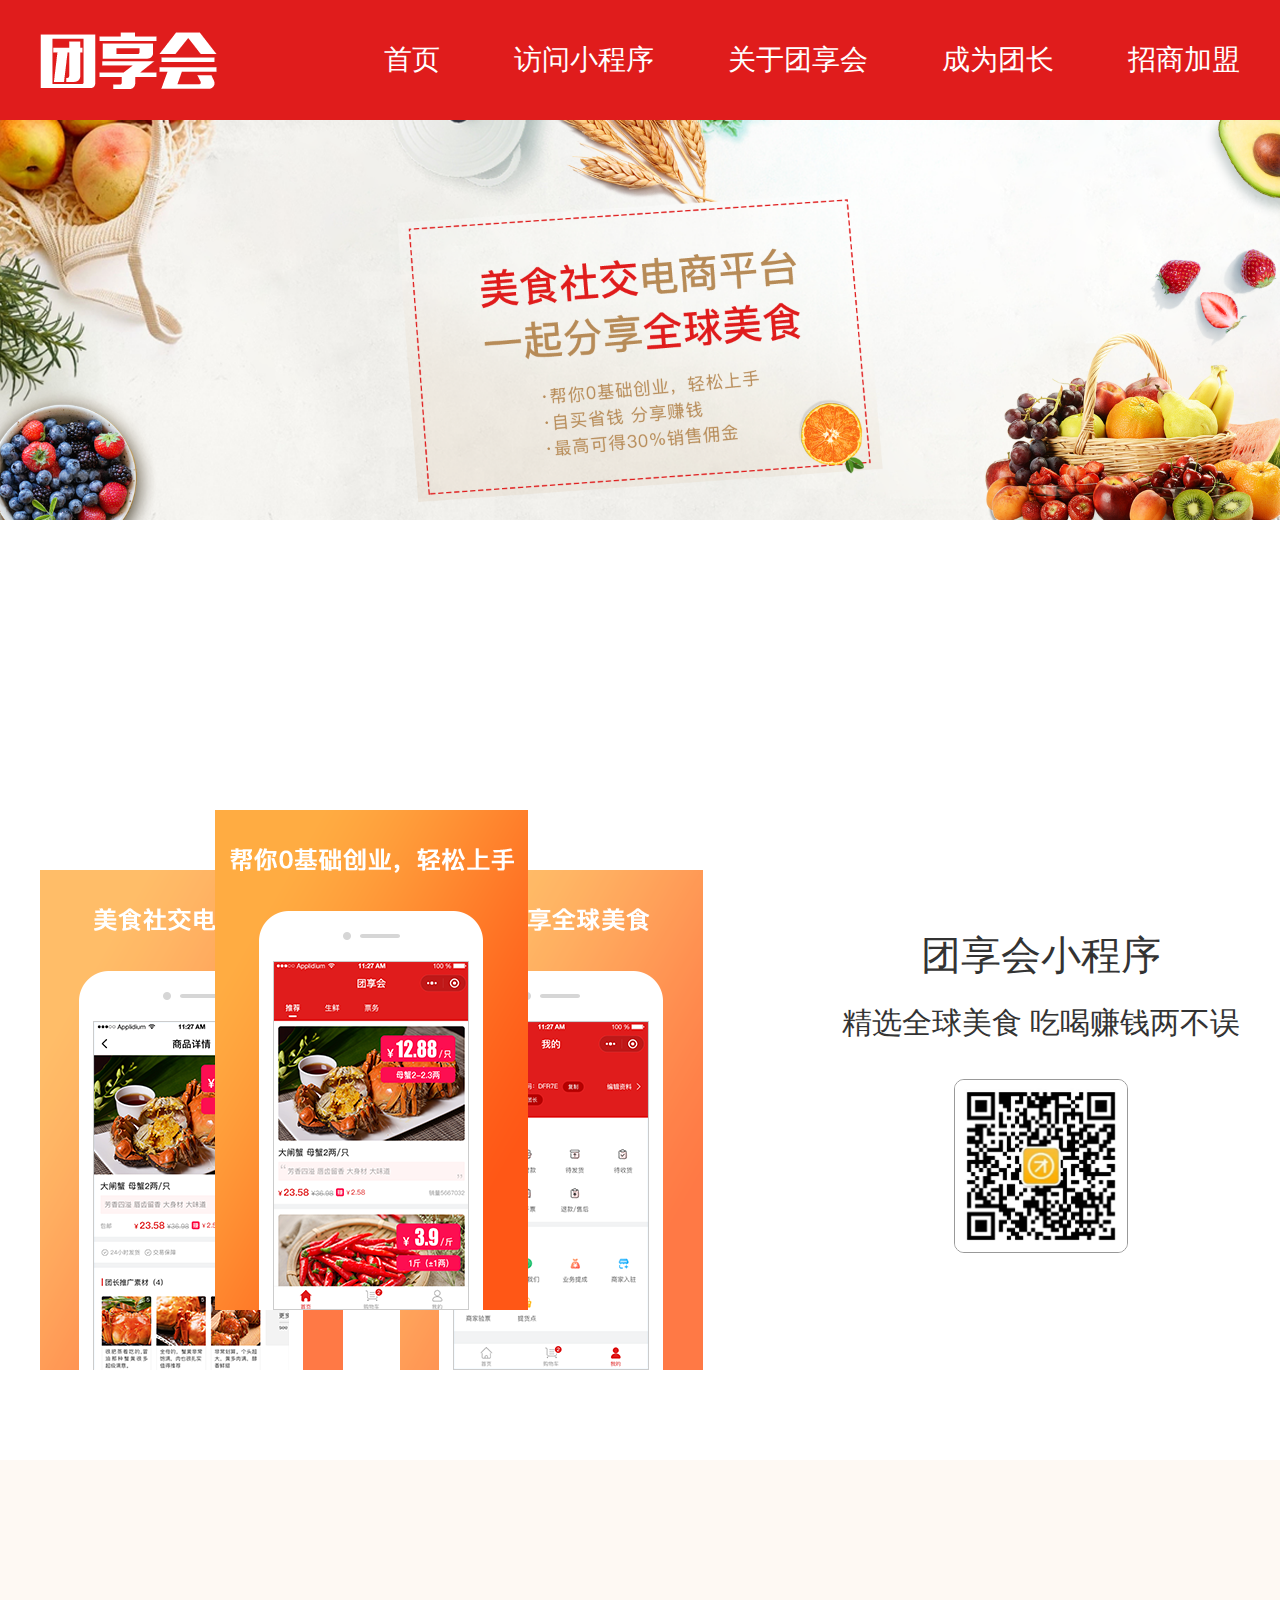
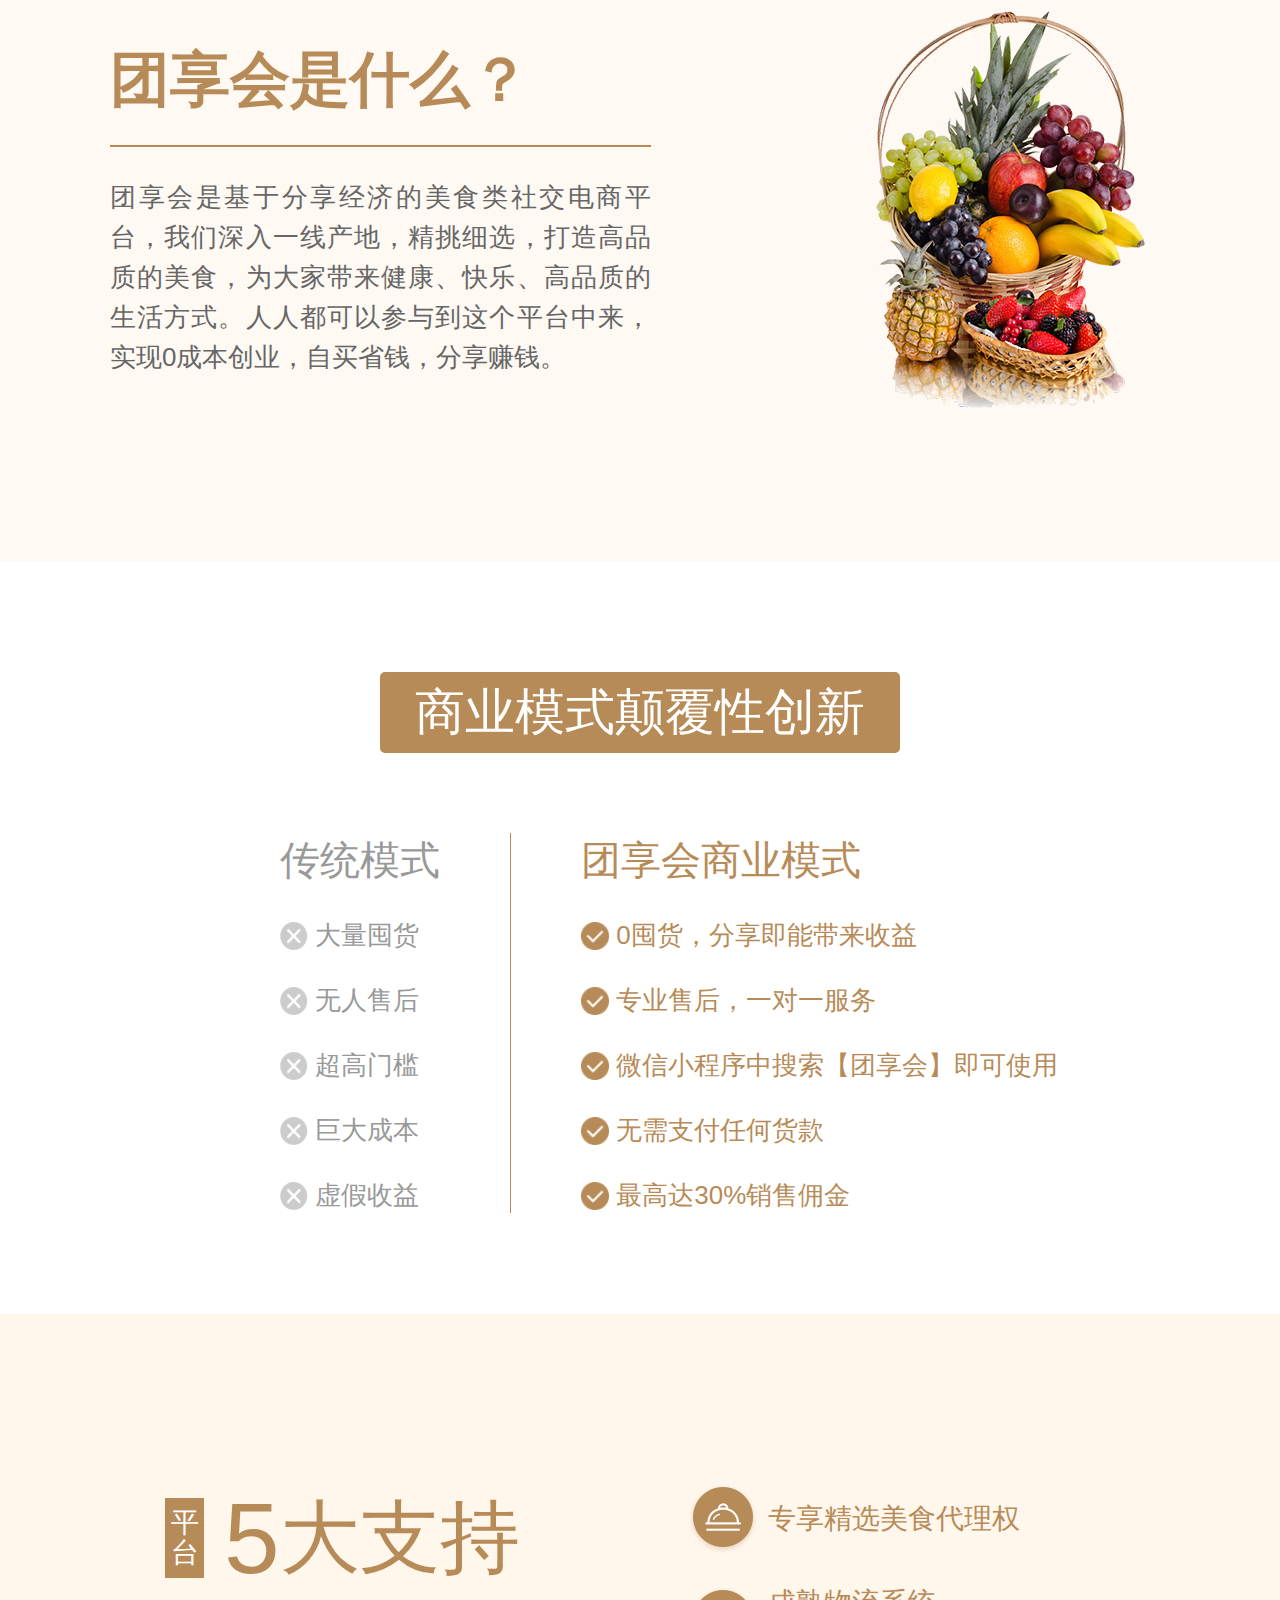
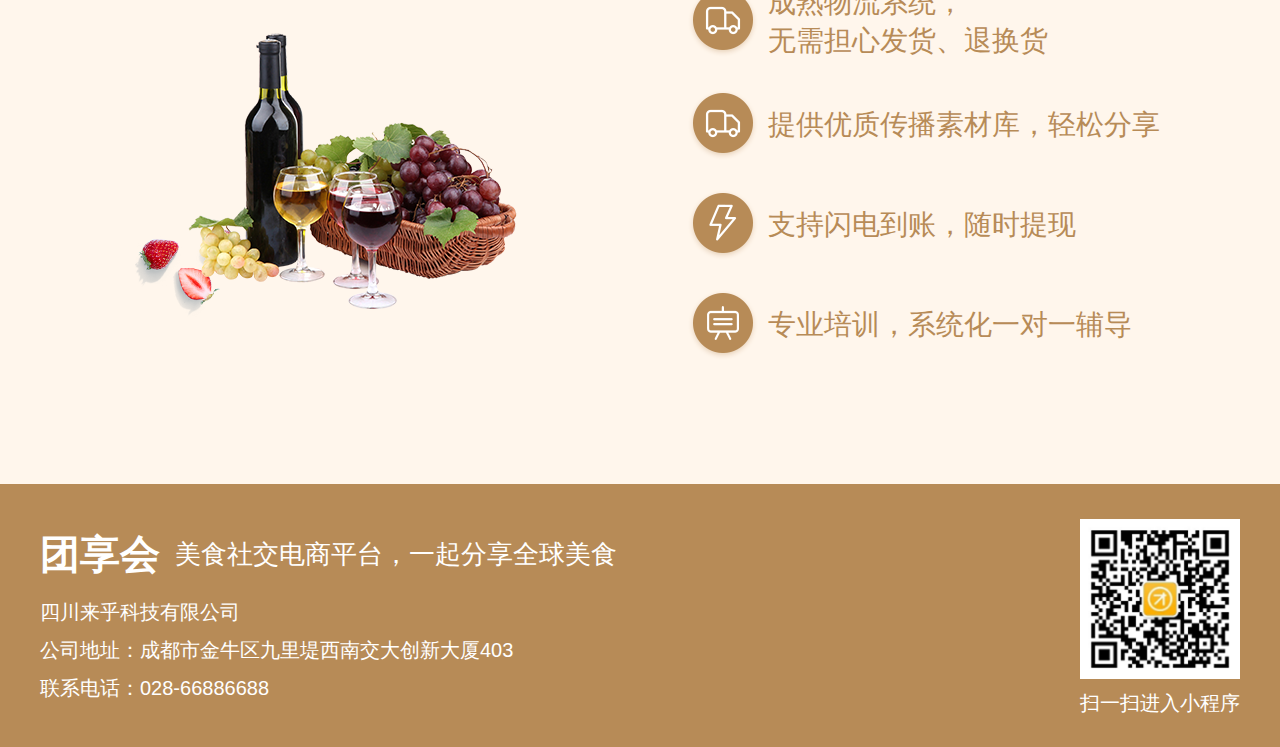
<file: index.html>
<!DOCTYPE html>
<html lang="en">
<head>
	<meta charset="UTF-8">
	<link rel="stylesheet" href="css/base.css">
	<link rel="stylesheet" href="css/common.css">
	<link rel="stylesheet" href="css/index.css">
	<title>首页-团享会</title>
</head>
<body>
	
	<div id="header">
		<div class="container_wid flex_between item_center">
			<a href="javascript:;">
				<img class="head_logo" src="images/logo.png" alt="">
			</a>
			<ul class="nav_box">
				<li><a href="javascript:;">首页</a></li>
				<li><a href="javascript:;">访问小程序</a></li>
				<li><a href="javascript:;">关于团享会</a></li>
				<li><a href="javascript:;">成为团长</a></li>
				<li><a href="javascript:;">招商加盟</a></li>
			</ul>
		</div>
	</div>

	<div id="banner">
		<div class="slid">
			<img src="images/banner_1.png" alt="">
		</div>
	</div>

	<div class="content1">
		<div class="container_wid flex_between item_center">
			<img class="pic_left" src="images/pic_1.png" alt="">
			<div class="cont_1_right flex_column item_center">
				<div class="tit">团享会小程序</div>
				<div class="sub">精选全球美食 吃喝赚钱两不误</div>
				<img class="eqcode" src="images/eqcode.png" alt="">
			</div>
		</div>
	</div>

	<div class="content2">
		<div class="container_wid flex_between item_center">
			<div class="cont_2_left">
				<div class="tit">团享会是什么？</div>	
				<p>团享会是基于分享经济的美食类社交电商平台，我们深入一线产地，精挑细选，打造高品质的美食，为大家带来健康、快乐、高品质的生活方式。人人都可以参与到这个平台中来，实现0成本创业，自买省钱，分享赚钱。</p>
			</div>
			<img class="pic_right" src="images/pic_2.png" alt="">
		</div>
	</div>

	<div class="content3">
		<div class="container_wid flex_center flex_column">
			<div class="tit">商业模式颠覆性创新</div>
			<div class="cont flex_start">
				<div class="cont_left">
					<div class="sub">传统模式</div>
					<ul>
						<li>
							<img src="images/icon_err.png" alt="">
							<span>大量囤货</span>
						</li>
						<li>
							<img src="images/icon_err.png" alt="">
							<span>无人售后</span>
						</li>
						<li>
							<img src="images/icon_err.png" alt="">
							<span>超高门槛</span>
						</li>
						<li>
							<img src="images/icon_err.png" alt="">
							<span>巨大成本</span>
						</li>
						<li>
							<img src="images/icon_err.png" alt="">
							<span>虚假收益</span>
						</li>
					</ul>
				</div>
				<div class="cont_right">
					<div class="sub">团享会商业模式</div>
					<ul>
						<li>
							<img src="images/icon_suc.png" alt="">
							<span>0囤货，分享即能带来收益</span>
						</li>
						<li>
							<img src="images/icon_suc.png" alt="">
							<span>专业售后，一对一服务</span>
						</li>
						<li>
							<img src="images/icon_suc.png" alt="">
							<span>微信小程序中搜索【团享会】即可使用</span>
						</li>
						<li>
							<img src="images/icon_suc.png" alt="">
							<span>无需支付任何货款</span>
						</li>
						<li>
							<img src="images/icon_suc.png" alt="">
							<span>最高达30%销售佣金</span>
						</li>
					</ul>
				</div>
			</div>
		</div>
	</div>

	<div class="content4">
		<div class="container_wid flex_between item_center">
			<div class="row_left">
				<div class="flex_start ml30">
					<div class="pingtai float_lf">平台</div>
					<div class="tit"><span>5</span>大支持</div>
				</div>
				<img class="pic_img" src="images/pic_3.png" alt="">
			</div>

			<div class="row_right">
				<ul>
					<li class="flex_start item_center">
						<img src="images/icon_1.png" alt="">
						<span>专享精选美食代理权</span>
					</li>
					<li class="flex_start item_center">
						<img src="images/icon_2.png" alt="">
						<span>成熟物流系统，<br>无需担心发货、退换货</span>
					</li>
					<li class="flex_start item_center">
						<img src="images/icon_3.png" alt="">
						<span>提供优质传播素材库，轻松分享</span>
					</li>
					<li class="flex_start item_center">
						<img src="images/icon_4.png" alt="">
						<span>支持闪电到账，随时提现</span>
					</li>
					<li class="flex_start item_center">
						<img src="images/icon_5.png" alt="">
						<span>专业培训，系统化一对一辅导</span>
					</li>
				</ul>
			</div>
		</div>
	</div>

	<div id="footer">
		<div class="container_wid flex_between item_center">
			<div class="footer_left">
				<div class="tit flex_start item_center">
					<a href="javascript:;">团享会</a>
					<span>美食社交电商平台，一起分享全球美食</span>
				</div>
				<p class="mt20">四川来乎科技有限公司</p>
				<dl>
					<dt>公司地址：</dt>
					<dd>成都市金牛区九里堤西南交大创新大厦403</dd>
					<dt>联系电话：</dt>
					<dd>028-66886688</dd>
				</dl>
			</div>
			<div class="footer_right">
				<div class="eqcode_box">
					<img src="images/eqcode.png" alt="">
				</div>
				<span>扫一扫进入小程序</span>
			</div>
		</div>
	</div>

</body>
</html>
</file>
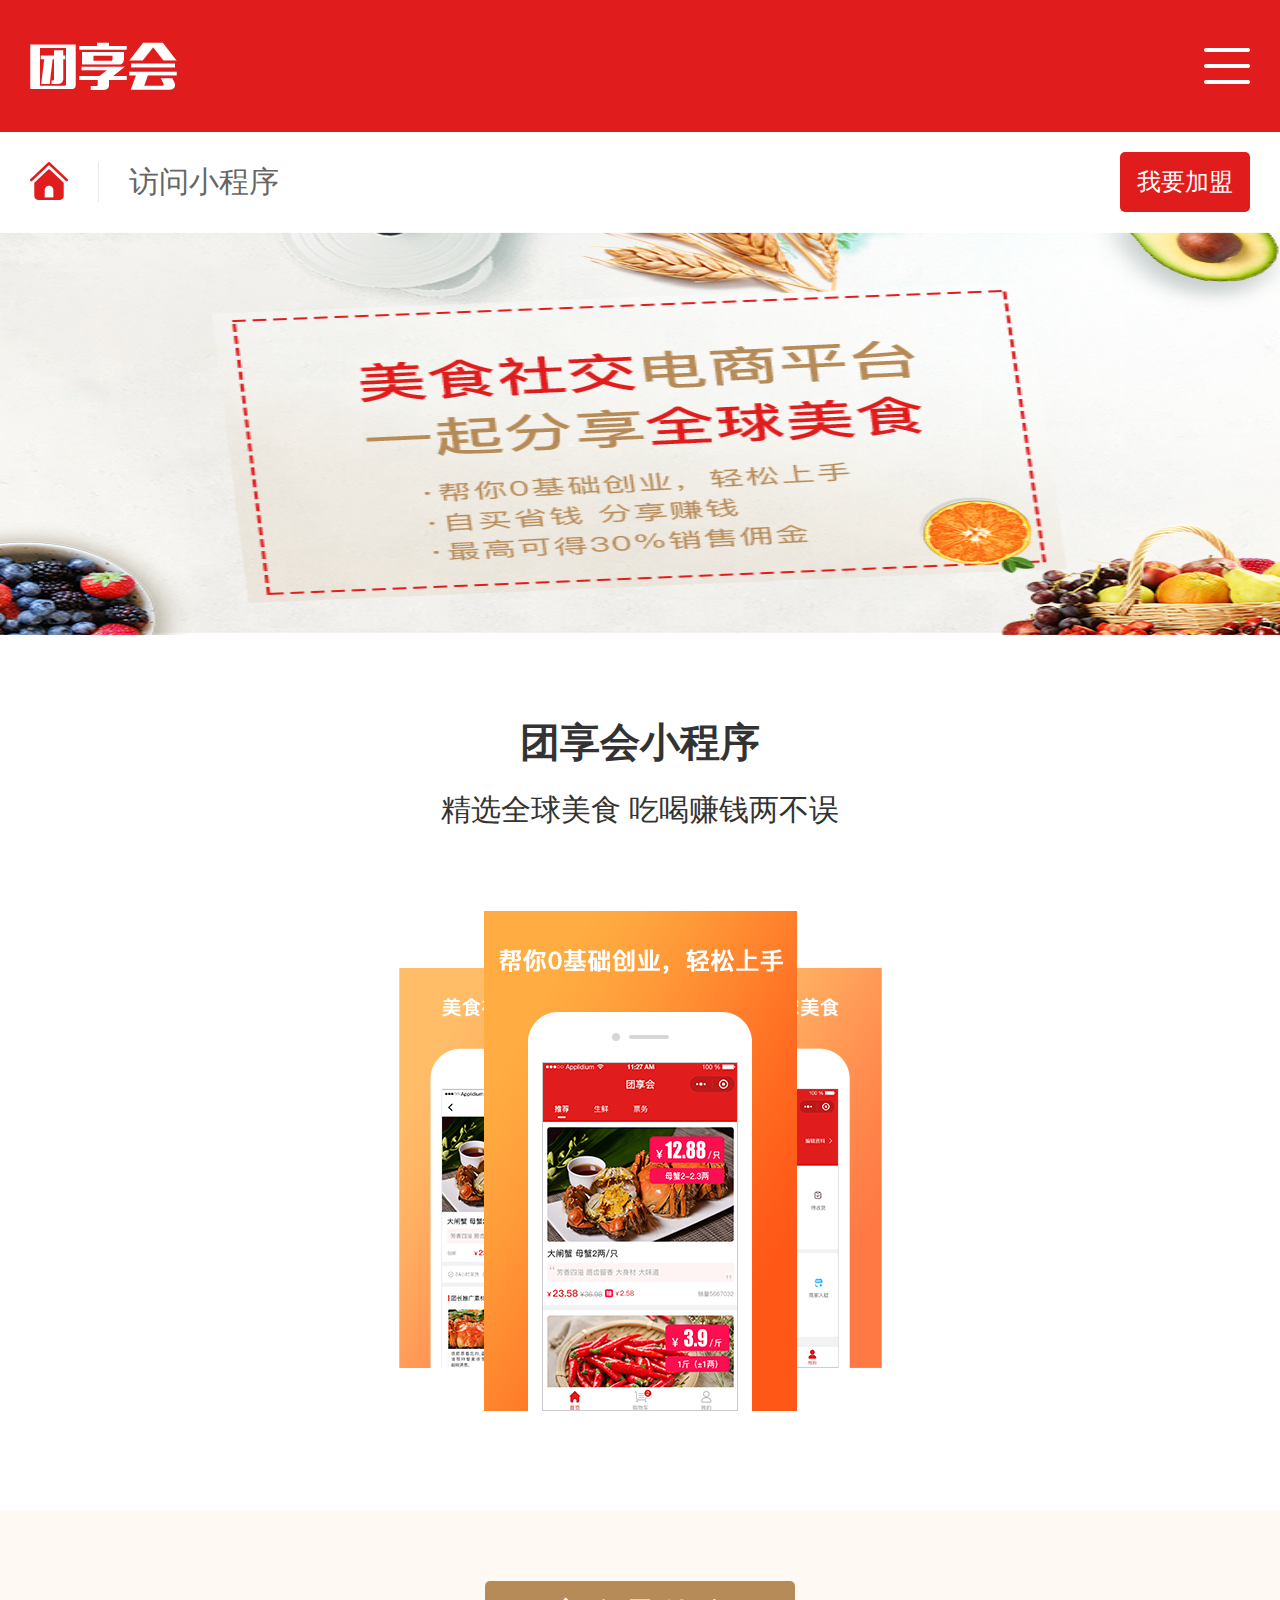
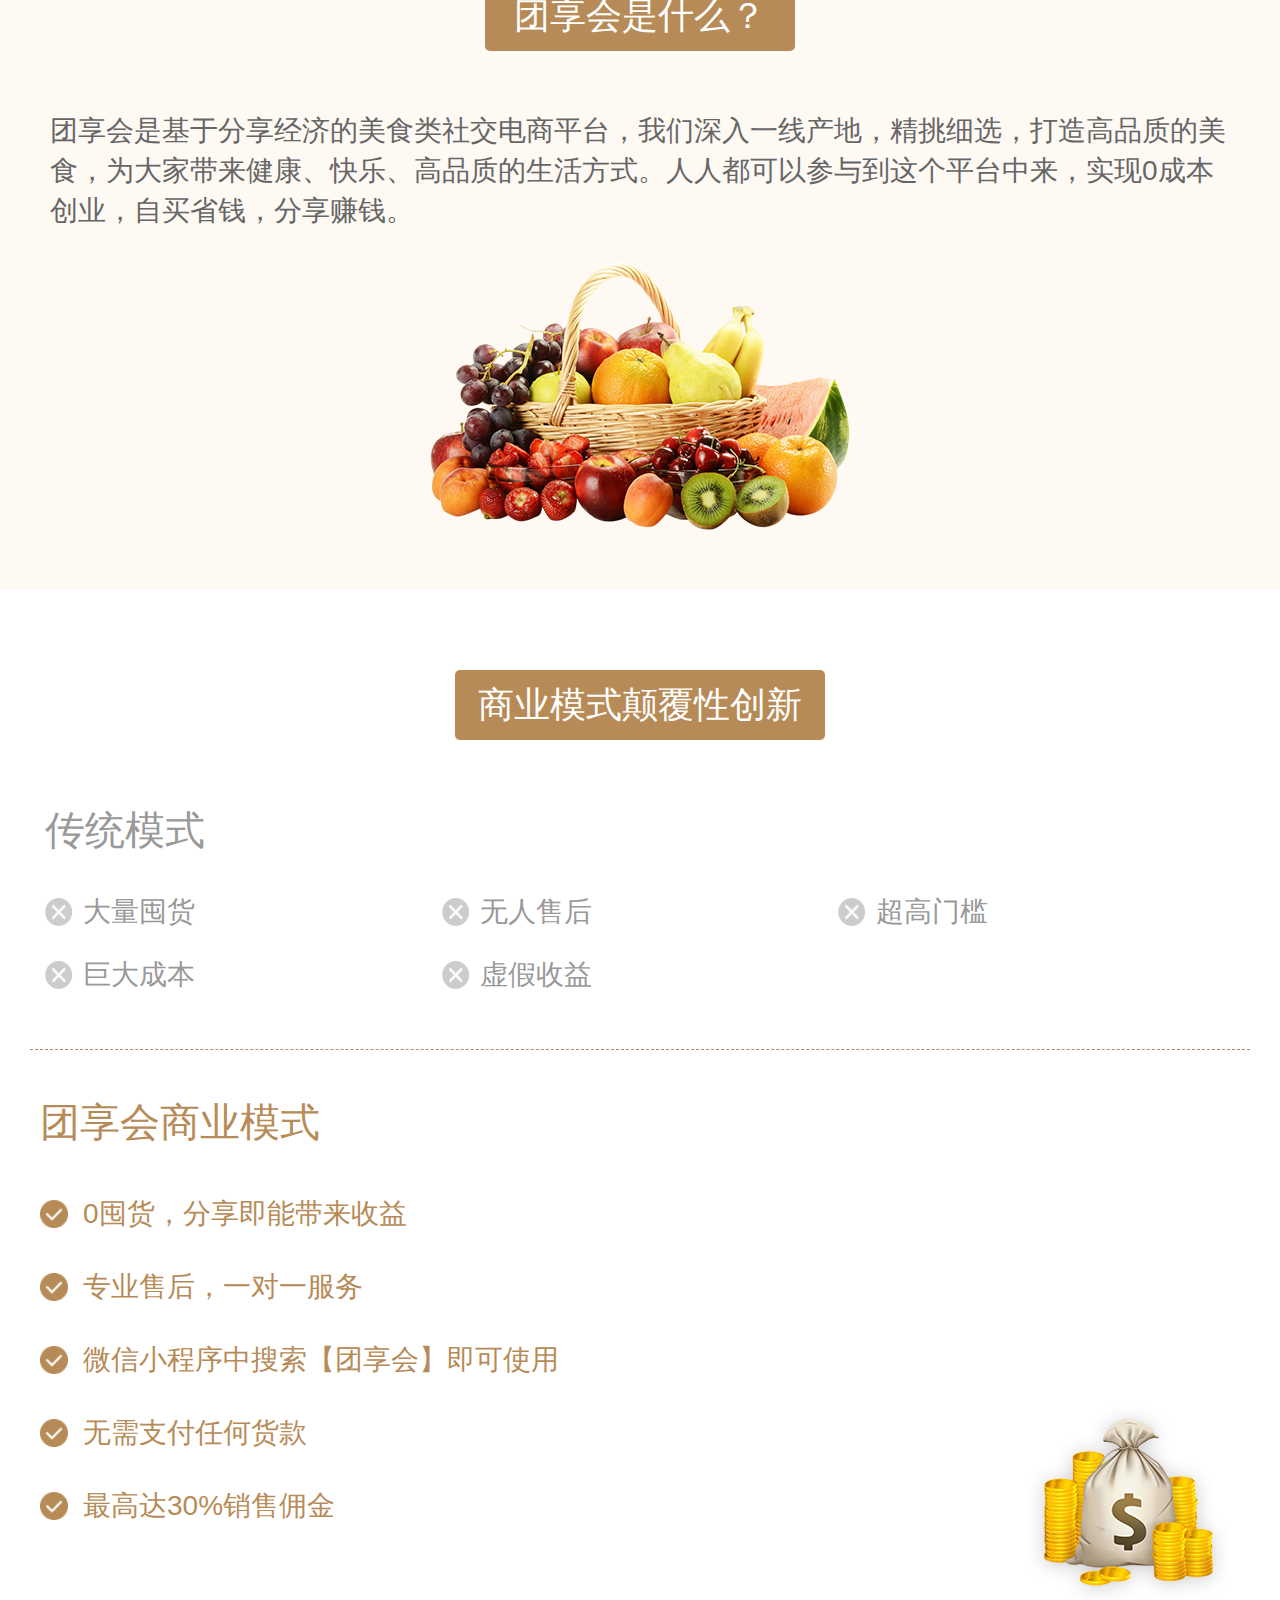
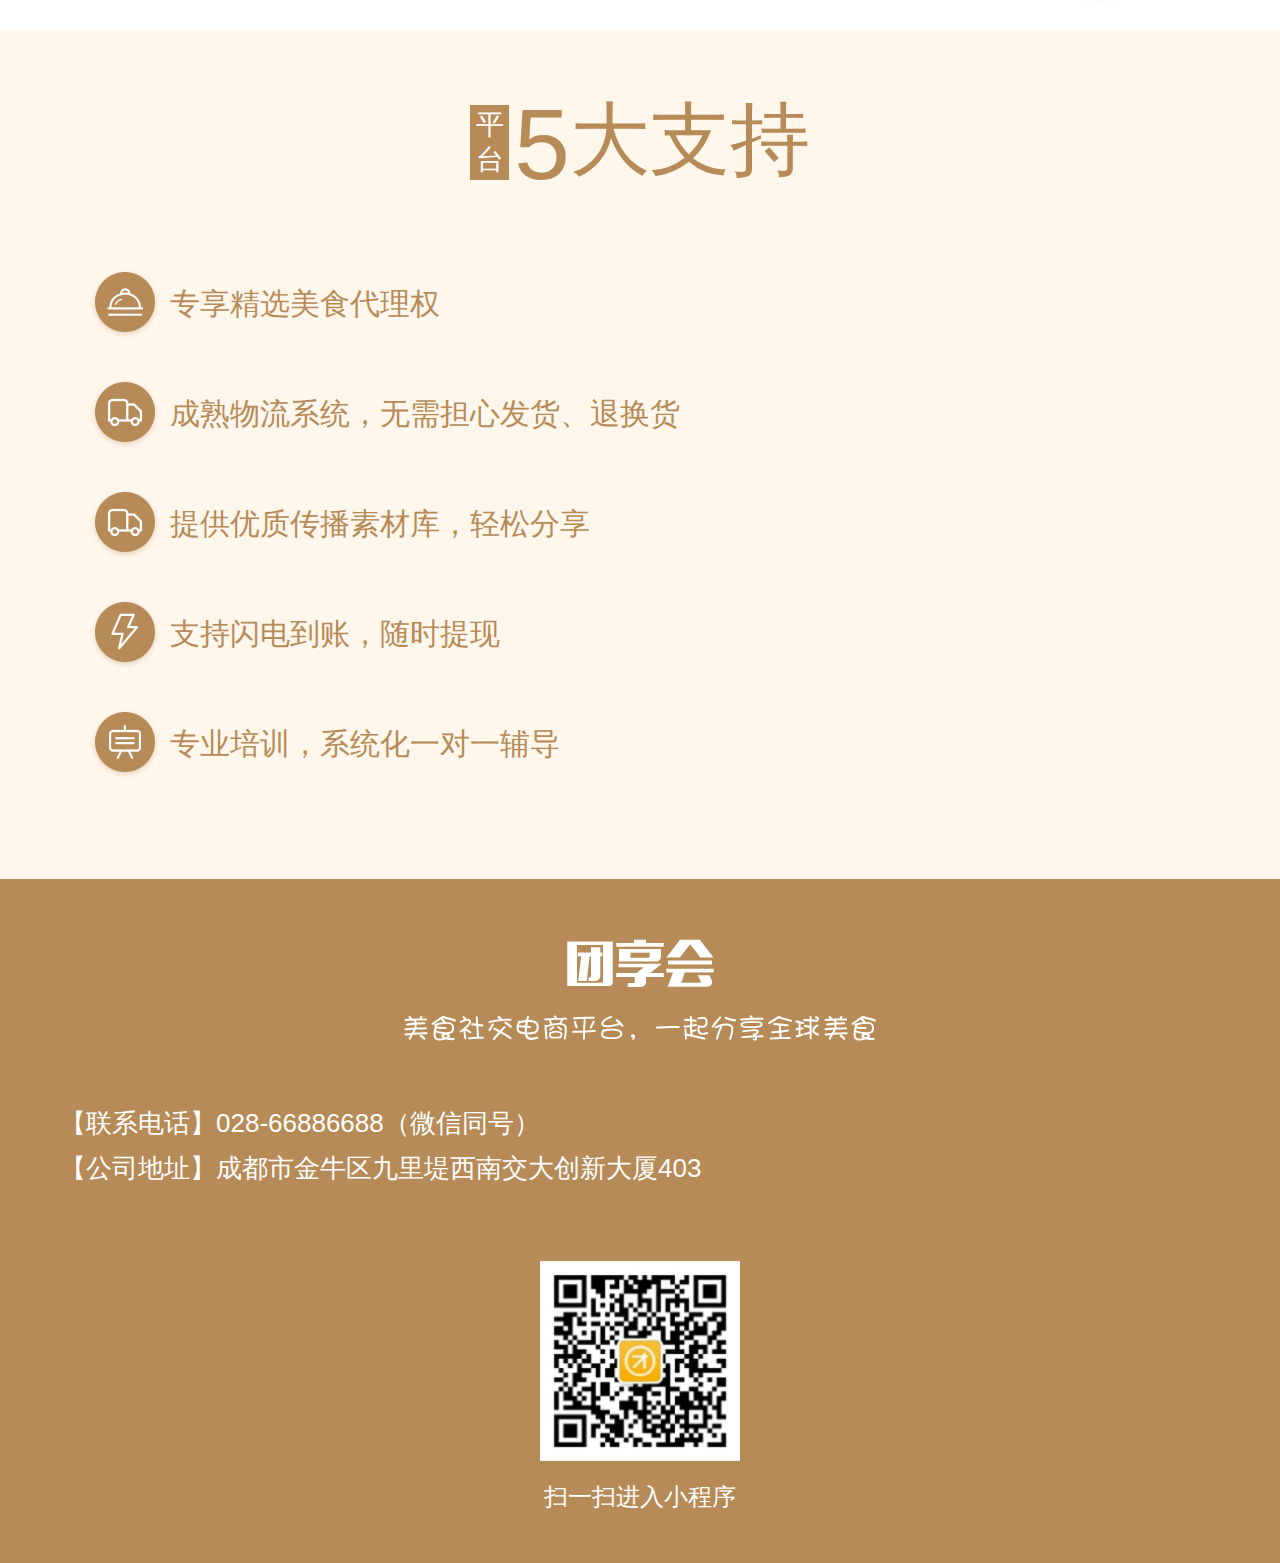
<file: mobile/index.html>
<!DOCTYPE html>
<html lang="en">
<head>
	<meta charset="UTF-8">
	<meta http-equiv="X-UA-Compatible" content="IE=edge">
    <meta name="format-detection" content="telephone=no" />
	<meta name="viewport" content="width=device-width, initial-scale=1, maximum-scale=1, user-scalable=no">
	<title>首页-团享会</title>

	<link rel="stylesheet" href="css/base.css">
	<link rel="stylesheet" href="css/common.css">
	<link rel="stylesheet" href="css/index.css">
    <script type="text/javascript" src="js/setFontSize.js"></script>
</head>
<body>

	<header class="flex_between item_center">
		<a href="javascript:;">
			<img class="logo" src="images/logo.png" alt="">
		</a>
		<img class="menu" src="images/menu.png" alt="">
	</header>

	<div id="route" class="flex_between item_center">
		<div class="flex_start route_left">
			<a href="javascript:;">
				<img src="images/home.png" alt="">
			</a>
			<div class="line"></div>
			<div class="navitarget">访问小程序</div>
		</div>
		<a href="javascript:;" class="wantJoin">我要加盟</a>
	</div>
	
	<!-- 导航菜单 -->
	<nav style="display: none;">
		<a href="javascript:;">首页</a>
		<a href="javascript:;" class="active">访问小程序</a>
		<a href="javascript:;">关于团享会</a>
		<a href="javascript:;">成为团长</a>
		<a href="javascript:;">招商加盟</a>
	</nav>

	<div id="banner">
		<img src="images/banner.png" alt="">
	</div>

	<div class="content_1">
		<div class="title">团享会小程序</div>
		<div class="tit_sub">精选全球美食 吃喝赚钱两不误</div>
		<img class="pic_1" src="images/pic_1.png" alt="">
	</div>

	<div class="content_2">
		<div class="cont_2_tit">团享会是什么？</div>
		<div class="cont_2_row">团享会是基于分享经济的美食类社交电商平台，我们深入一线产地，精挑细选，打造高品质的美食，为大家带来健康、快乐、高品质的生活方式。人人都可以参与到这个平台中来，实现0成本创业，自买省钱，分享赚钱。</div>
		<img class="pic_2" src="images/pic_2.png" alt="">
	</div>

	<div class="content_3">
		<div class="cont_3_tit">商业模式颠覆性创新</div>
		
		<div class="mode_1_box">
			<div class="tit">传统模式</div>
			<ul>
				<li><img src="../images/icon_err.png" alt=""><span>大量囤货</span></li>
				<li><img src="../images/icon_err.png" alt=""><span>无人售后</span></li>
				<li><img src="../images/icon_err.png" alt=""><span>超高门槛</span></li>
				<li><img src="../images/icon_err.png" alt=""><span>巨大成本</span></li>
				<li><img src="../images/icon_err.png" alt=""><span>虚假收益</span></li>
			</ul>
		</div>

		<div class="mode_2_box">
			<div class="tit">团享会商业模式</div>
			<ul>
				<li><img src="../images/icon_suc.png" alt=""><span>0囤货，分享即能带来收益</span></li>
				<li><img src="../images/icon_suc.png" alt=""><span>专业售后，一对一服务</span></li>
				<li><img src="../images/icon_suc.png" alt=""><span>微信小程序中搜索【团享会】即可使用</span></li>
				<li><img src="../images/icon_suc.png" alt=""><span>无需支付任何货款</span></li>
				<li><img src="../images/icon_suc.png" alt=""><span>最高达30%销售佣金</span></li>
			</ul>
		</div>

		<img class="pic_3" src="images/pic_3.png" alt="">
	</div>

	<div class="content_4">
		<div class="cont_4_tit flex_center item_center">
			<div class="tit_lf flex_center item_center">平台</div>
			<div class="tit_rt"><span>5</span>大支持</div>
		</div>
		<ul>
			<li><img src="images/icon_1.png" alt=""><span>专享精选美食代理权</span></li>
			<li><img src="images/icon_2.png" alt=""><span>成熟物流系统，无需担心发货、退换货</span></li>
			<li><img src="images/icon_3.png" alt=""><span>提供优质传播素材库，轻松分享</span></li>
			<li><img src="images/icon_4.png" alt=""><span>支持闪电到账，随时提现</span></li>
			<li><img src="images/icon_5.png" alt=""><span>专业培训，系统化一对一辅导</span></li>
		</ul>
	</div>


	<footer>
		<div class="footer_logo">
			<img class="logo" src="images/logo.png" alt="">
			<img class="sub" src="images/footer_sub.png" alt="">
		</div>
		<dl>
			<dt>【联系电话】028-66886688（微信同号）</dt>
			<dd>【公司地址】成都市金牛区九里堤西南交大创新大厦403</dd>
		</dl>
		<div class="eqcode">
			<img src="../images/eqcode.png" alt="">
			<span>扫一扫进入小程序</span>
		</div>
	</footer>


	<script src="js/jquery-2.1.0.js"></script>
	<script>
		$('header').find('.menu').click(function() {
			$('nav').toggle();
			if ($('nav').is(':hidden')) {
				$('body').css('overflow', 'auto');
			} else {
				$('body').css('overflow', 'hidden');
			}
		});
	</script>
</body>
</html>
</file>
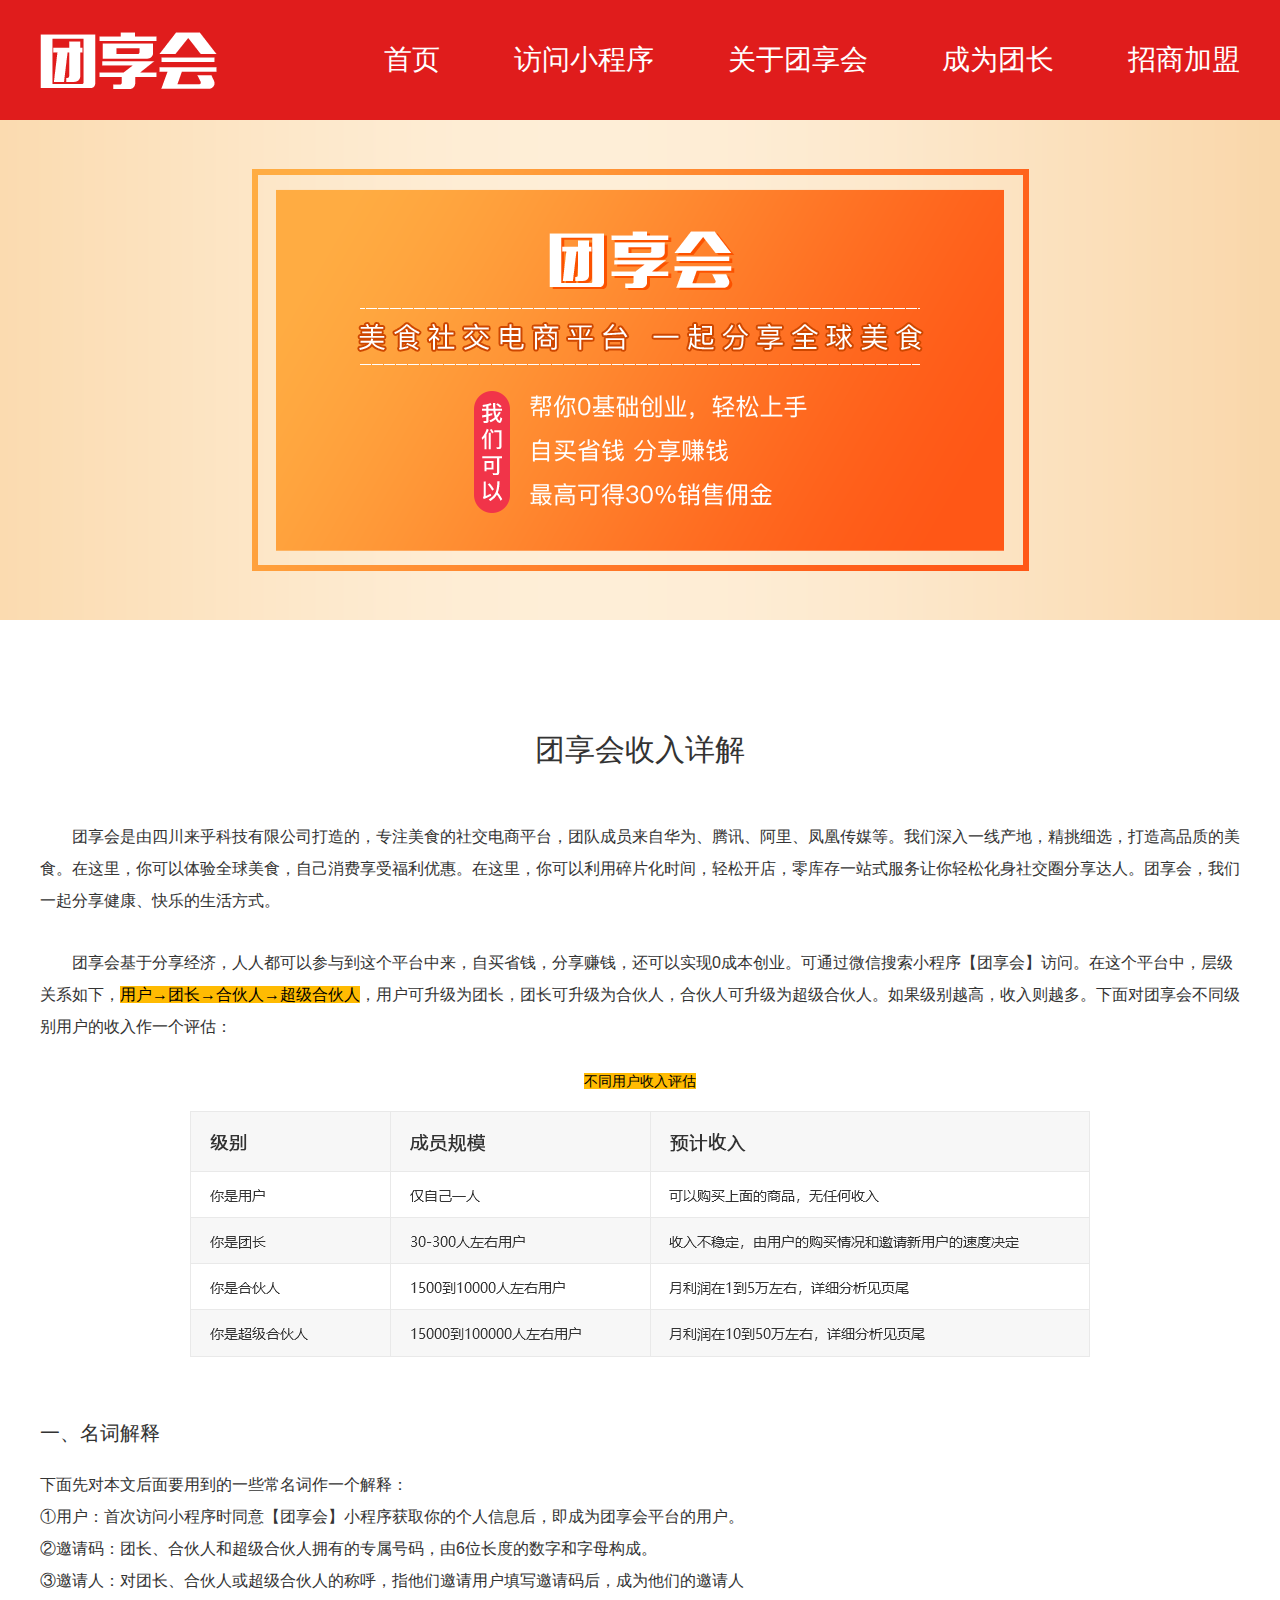
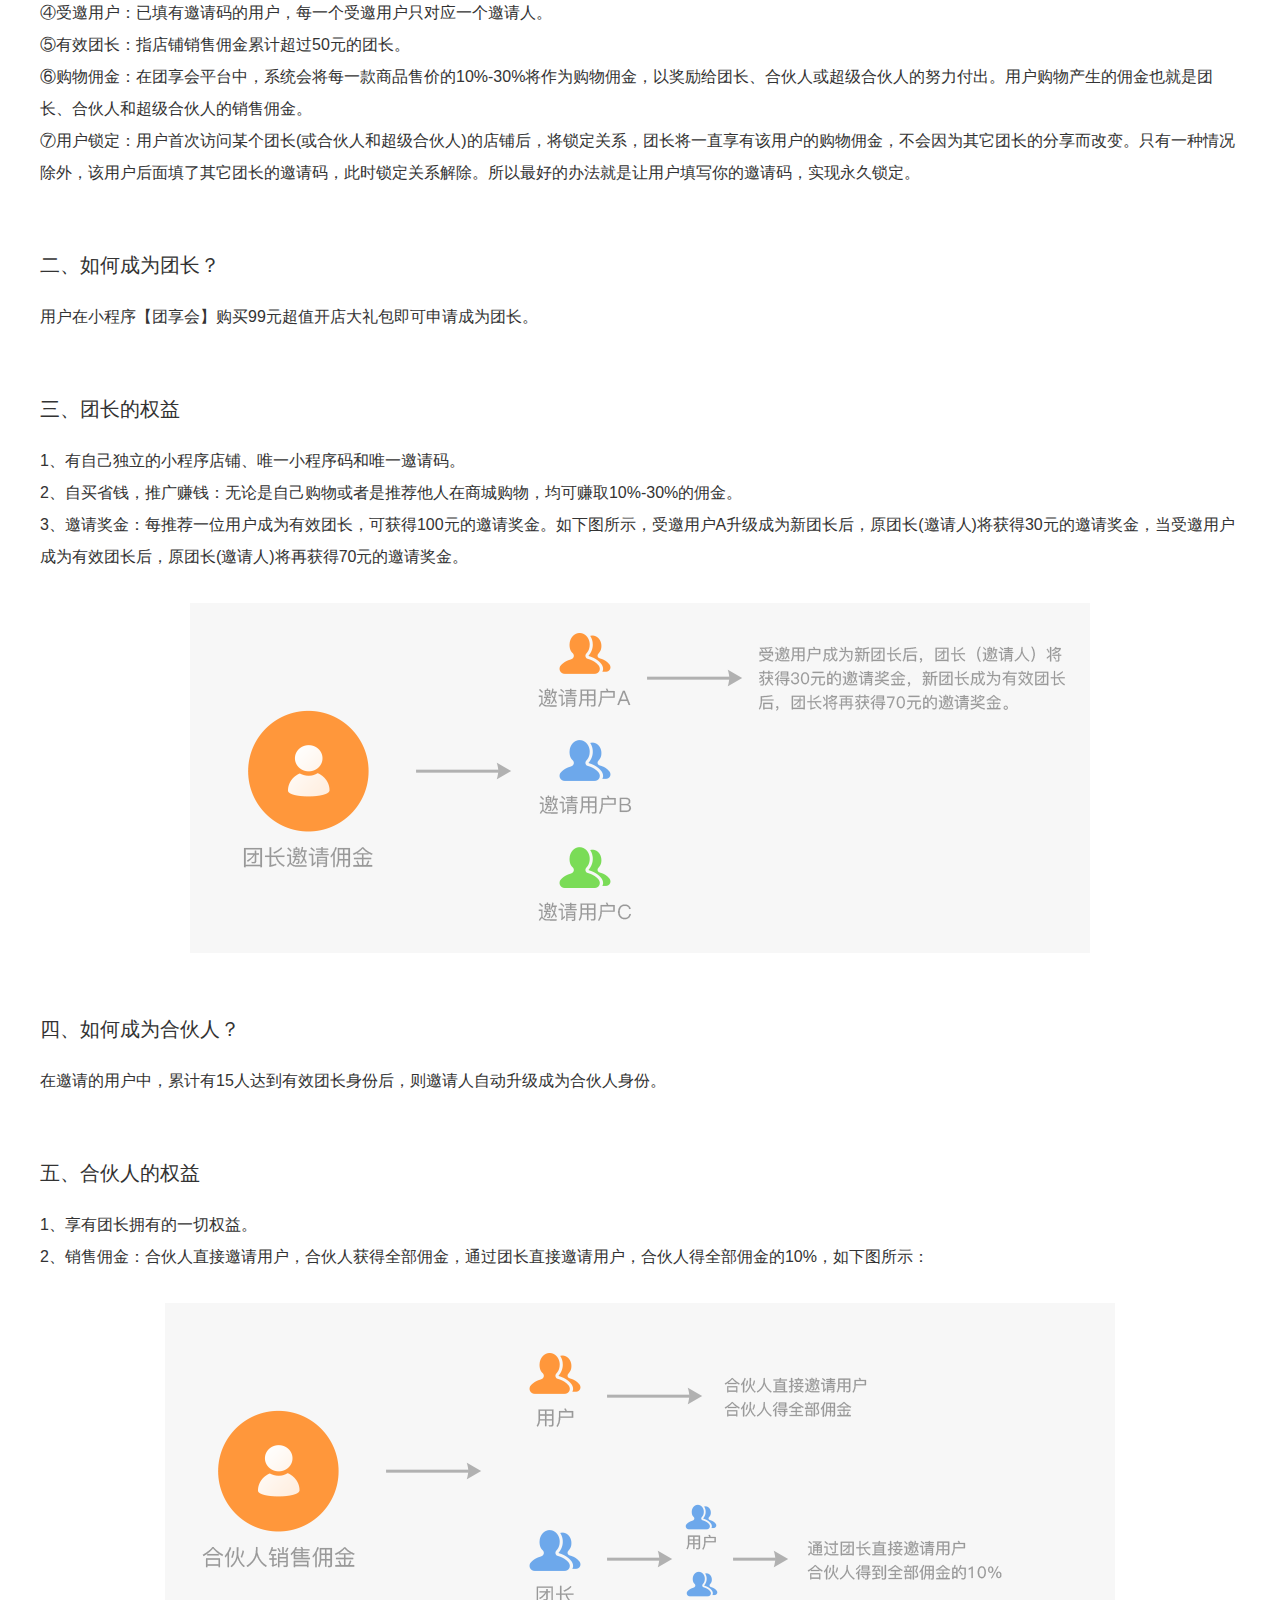
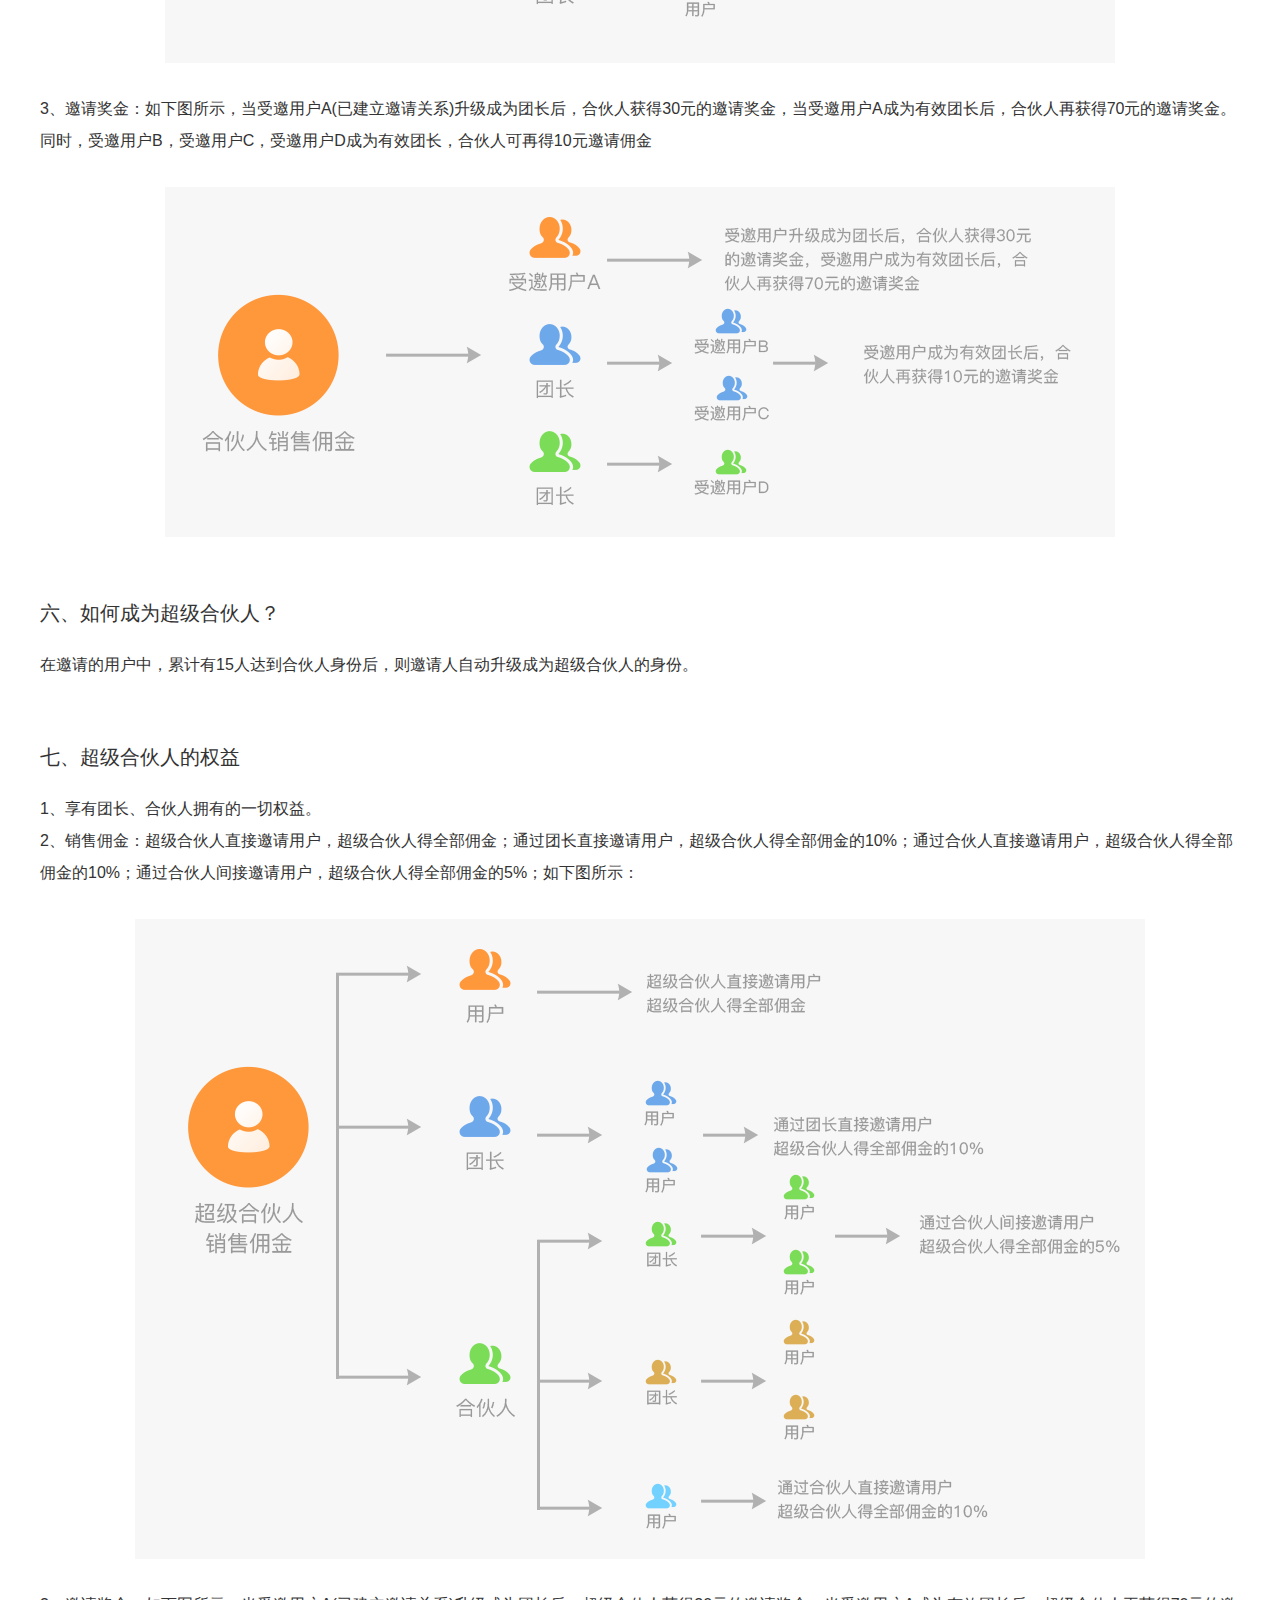
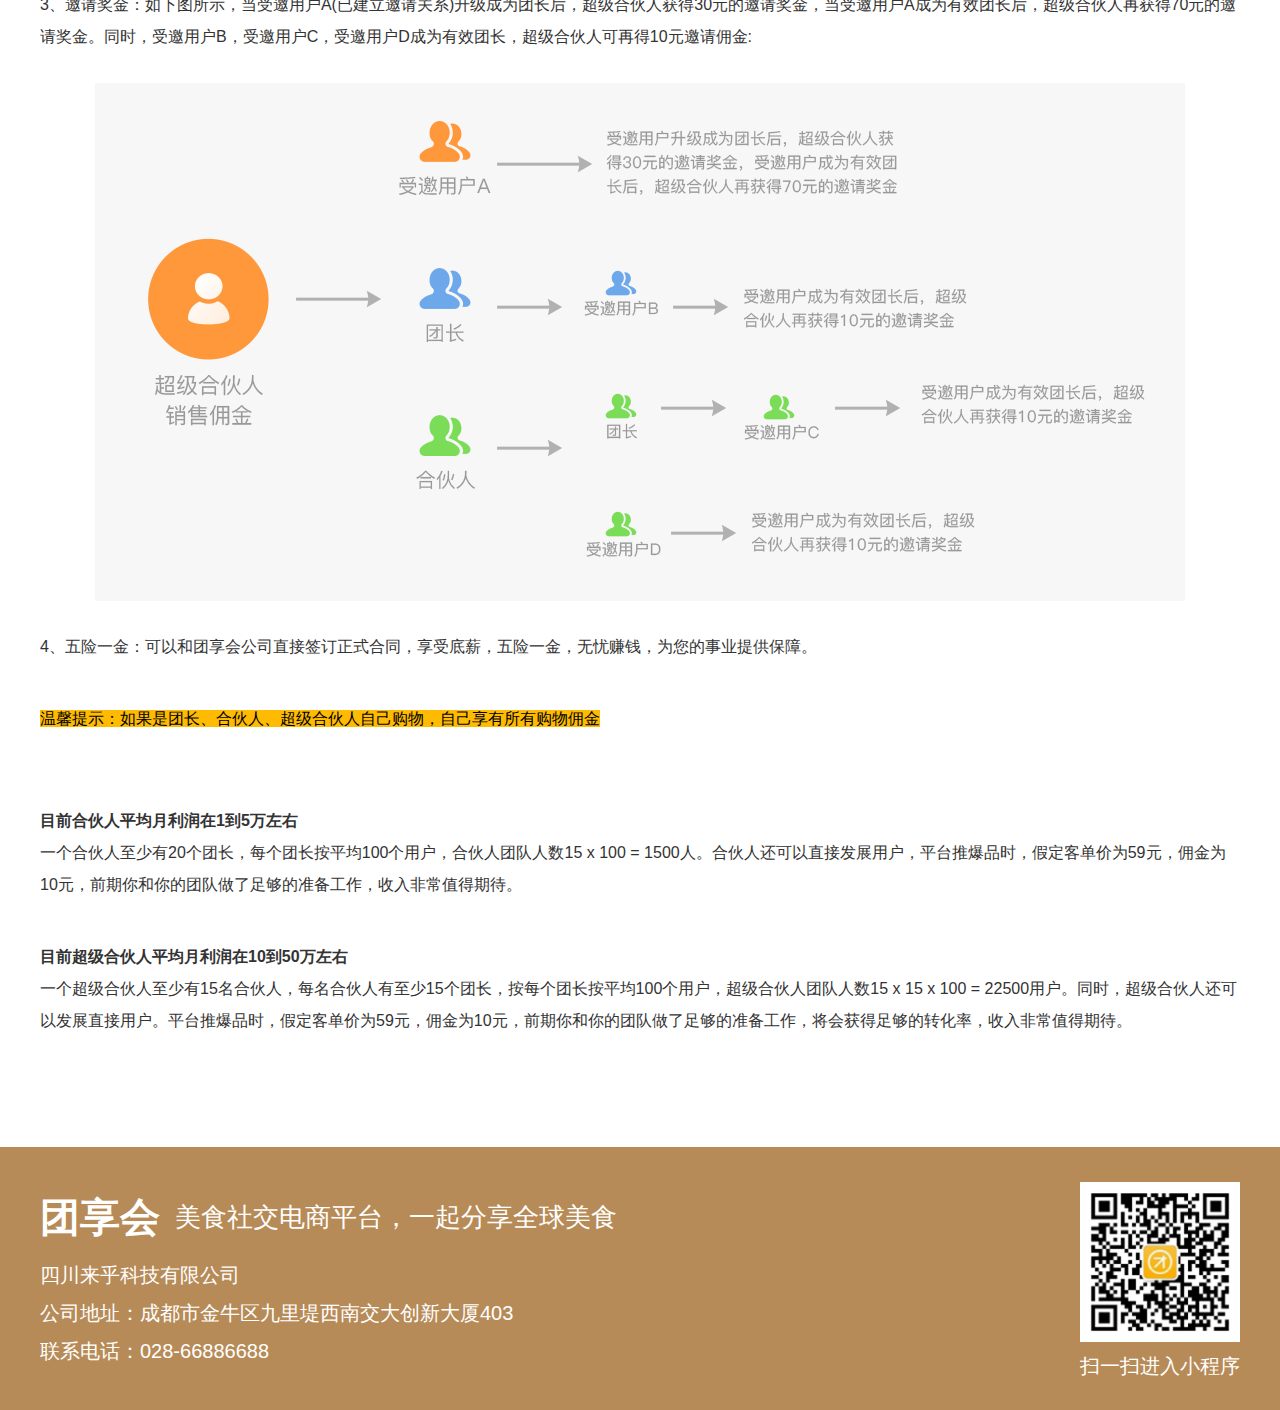
<file: incomeDetail.html>
<!DOCTYPE html>
<html lang="en">
<head>
	<meta charset="UTF-8">
	<link rel="stylesheet" href="css/base.css">
	<link rel="stylesheet" href="css/common.css">
	<link rel="stylesheet" href="css/incomeDetail.css">
	<title>收入详解-团享会</title>
</head>
<body>
	<!-- 头部 -->
	<div id="header">
		<div class="container_wid flex_between item_center">
			<a href="javascript:;">
				<img class="head_logo" src="images/logo.png" alt="">
			</a>
			<ul class="nav_box">
				<li><a href="javascript:;">首页</a></li>
				<li><a href="javascript:;">访问小程序</a></li>
				<li><a href="javascript:;">关于团享会</a></li>
				<li><a href="javascript:;">成为团长</a></li>
				<li><a href="javascript:;">招商加盟</a></li>
			</ul>
		</div>
	</div>

	<div id="banner"></div>

	<div class="content_box">
		<div class="container_wid">
			<div class="cont_tit">团享会收入详解</div>
			<div class="cont_top">
				<p>团享会是由四川来乎科技有限公司打造的，专注美食的社交电商平台，团队成员来自华为、腾讯、阿里、凤凰传媒等。我们深入一线产地，精挑细选，打造高品质的美食。在这里，你可以体验全球美食，自己消费享受福利优惠。在这里，你可以利用碎片化时间，轻松开店，零库存一站式服务让你轻松化身社交圈分享达人。团享会，我们一起分享健康、快乐的生活方式。</p>
				<p>团享会基于分享经济，人人都可以参与到这个平台中来，自买省钱，分享赚钱，还可以实现0成本创业。可通过微信搜索小程序【团享会】访问。在这个平台中，层级关系如下，<mark>用户→团长→合伙人→超级合伙人</mark>，用户可升级为团长，团长可升级为合伙人，合伙人可升级为超级合伙人。如果级别越高，收入则越多。下面对团享会不同级别用户的收入作一个评估：</p>
				<div class="f14 txt_center mb20"><mark>不同用户收入评估</mark></div>
				<img src="images/income_table_1.png" alt="">
			</div>

			<ul>
				<li>
					<div class="tit">一、名词解释</div>
					<div>下面先对本文后面要用到的一些常名词作一个解释：</div>
					<ol>
						<li>①用户：首次访问小程序时同意【团享会】小程序获取你的个人信息后，即成为团享会平台的用户。</li>
						<li>②邀请码：团长、合伙人和超级合伙人拥有的专属号码，由6位长度的数字和字母构成。</li>
						<li>③邀请人：对团长、合伙人或超级合伙人的称呼，指他们邀请用户填写邀请码后，成为他们的邀请人</li>
						<li>④受邀用户：已填有邀请码的用户，每一个受邀用户只对应一个邀请人。</li>
						<li>⑤有效团长：指店铺销售佣金累计超过50元的团长。</li>
						<li>⑥购物佣金：在团享会平台中，系统会将每一款商品售价的10%-30%将作为购物佣金，以奖励给团长、合伙人或超级合伙人的努力付出。用户购物产生的佣金也就是团长、合伙人和超级合伙人的销售佣金。</li>
						<li>⑦用户锁定：用户首次访问某个团长(或合伙人和超级合伙人)的店铺后，将锁定关系，团长将一直享有该用户的购物佣金，不会因为其它团长的分享而改变。只有一种情况除外，该用户后面填了其它团长的邀请码，此时锁定关系解除。所以最好的办法就是让用户填写你的邀请码，实现永久锁定。</li>
					</ol>
				</li>
				<li>
					<div class="tit">二、如何成为团长？</div>
					<ol>
						<li>用户在小程序【团享会】购买99元超值开店大礼包即可申请成为团长。</li>
					</ol>
				</li>
				<li>
					<div class="tit">三、团长的权益</div>
					<ol>
						<li>1、有自己独立的小程序店铺、唯一小程序码和唯一邀请码。</li>
						<li>2、自买省钱，推广赚钱：无论是自己购物或者是推荐他人在商城购物，均可赚取10%-30%的佣金。</li>
						<li>3、邀请奖金：每推荐一位用户成为有效团长，可获得100元的邀请奖金。如下图所示，受邀用户A升级成为新团长后，原团长(邀请人)将获得30元的邀请奖金，当受邀用户成为有效团长后，原团长(邀请人)将再获得70元的邀请奖金。
							<img src="images/income_pic_1.png" alt=""></li>
					</ol>
				</li>
				<li>
					<div class="tit">四、如何成为合伙人？</div>
					<ol>
						<li>在邀请的用户中，累计有15人达到有效团长身份后，则邀请人自动升级成为合伙人身份。</li>
					</ol>
				</li>
				<li>
					<div class="tit">五、合伙人的权益</div>
					<ol>
						<li>1、享有团长拥有的一切权益。</li>
						<li>2、销售佣金：合伙人直接邀请用户，合伙人获得全部佣金，通过团长直接邀请用户，合伙人得全部佣金的10%，如下图所示：
							<img src="images/income_pic_2.png" alt=""></li>
						<li>3、邀请奖金：如下图所示，当受邀用户A(已建立邀请关系)升级成为团长后，合伙人获得30元的邀请奖金，当受邀用户A成为有效团长后，合伙人再获得70元的邀请奖金。同时，受邀用户B，受邀用户C，受邀用户D成为有效团长，合伙人可再得10元邀请佣金
							<img src="images/income_pic_3.png" alt=""></li>
					</ol>
				</li>
				<li>
					<div class="tit">六、如何成为超级合伙人？</div>
					<ol>
						<li>在邀请的用户中，累计有15人达到合伙人身份后，则邀请人自动升级成为超级合伙人的身份。</li>
					</ol>
				</li>
				<li>
					<div class="tit">七、超级合伙人的权益</div>
					<ol>
						<li>1、享有团长、合伙人拥有的一切权益。</li>
						<li>2、销售佣金：超级合伙人直接邀请用户，超级合伙人得全部佣金；通过团长直接邀请用户，超级合伙人得全部佣金的10%；通过合伙人直接邀请用户，超级合伙人得全部佣金的10%；通过合伙人间接邀请用户，超级合伙人得全部佣金的5%；如下图所示：
							<img src="images/income_pic_4.png" alt=""></li>
						<li>3、邀请奖金：如下图所示，当受邀用户A(已建立邀请关系)升级成为团长后，超级合伙人获得30元的邀请奖金，当受邀用户A成为有效团长后，超级合伙人再获得70元的邀请奖金。同时，受邀用户B，受邀用户C，受邀用户D成为有效团长，超级合伙人可再得10元邀请佣金:
							<img src="images/income_pic_5.png" alt=""></li>
						<li>4、五险一金：可以和团享会公司直接签订正式合同，享受底薪，五险一金，无忧赚钱，为您的事业提供保障。</li>
					</ol>
				</li>
				<li>
					
					<ol>
						<li style="padding: 40px 0 30px;"><mark>温馨提示：如果是团长、合伙人、超级合伙人自己购物，自己享有所有购物佣金</mark></li>
						<li>
							<dl>
								<dt>目前合伙人平均月利润在1到5万左右</dt>
								<dd>一个合伙人至少有20个团长，每个团长按平均100个用户，合伙人团队人数15 x 100 = 1500人。合伙人还可以直接发展用户，平台推爆品时，假定客单价为59元，佣金为10元，前期你和你的团队做了足够的准备工作，收入非常值得期待。</dd>
								<dt>目前超级合伙人平均月利润在10到50万左右</dt>
								<dd>一个超级合伙人至少有15名合伙人，每名合伙人有至少15个团长，按每个团长按平均100个用户，超级合伙人团队人数15 x 15 x 100 = 22500用户。同时，超级合伙人还可以发展直接用户。平台推爆品时，假定客单价为59元，佣金为10元，前期你和你的团队做了足够的准备工作，将会获得足够的转化率，收入非常值得期待。</dd>
							</dl>
						</li>
					</ol>
				</li>
			</ul>
		</div>
	</div>
	

	<!-- 底部 -->
	<div id="footer">
		<div class="container_wid flex_between item_center">
			<div class="footer_left">
				<div class="tit flex_start item_center">
					<a href="javascript:;">团享会</a>
					<span>美食社交电商平台，一起分享全球美食</span>
				</div>
				<p class="mt20">四川来乎科技有限公司</p>
				<dl>
					<dt>公司地址：</dt>
					<dd>成都市金牛区九里堤西南交大创新大厦403</dd>
					<dt>联系电话：</dt>
					<dd>028-66886688</dd>
				</dl>
			</div>
			<div class="footer_right">
				<div class="eqcode_box">
					<img src="images/eqcode.png" alt="">
				</div>
				<span>扫一扫进入小程序</span>
			</div>
		</div>
	</div>

</body>
</html>
</file>
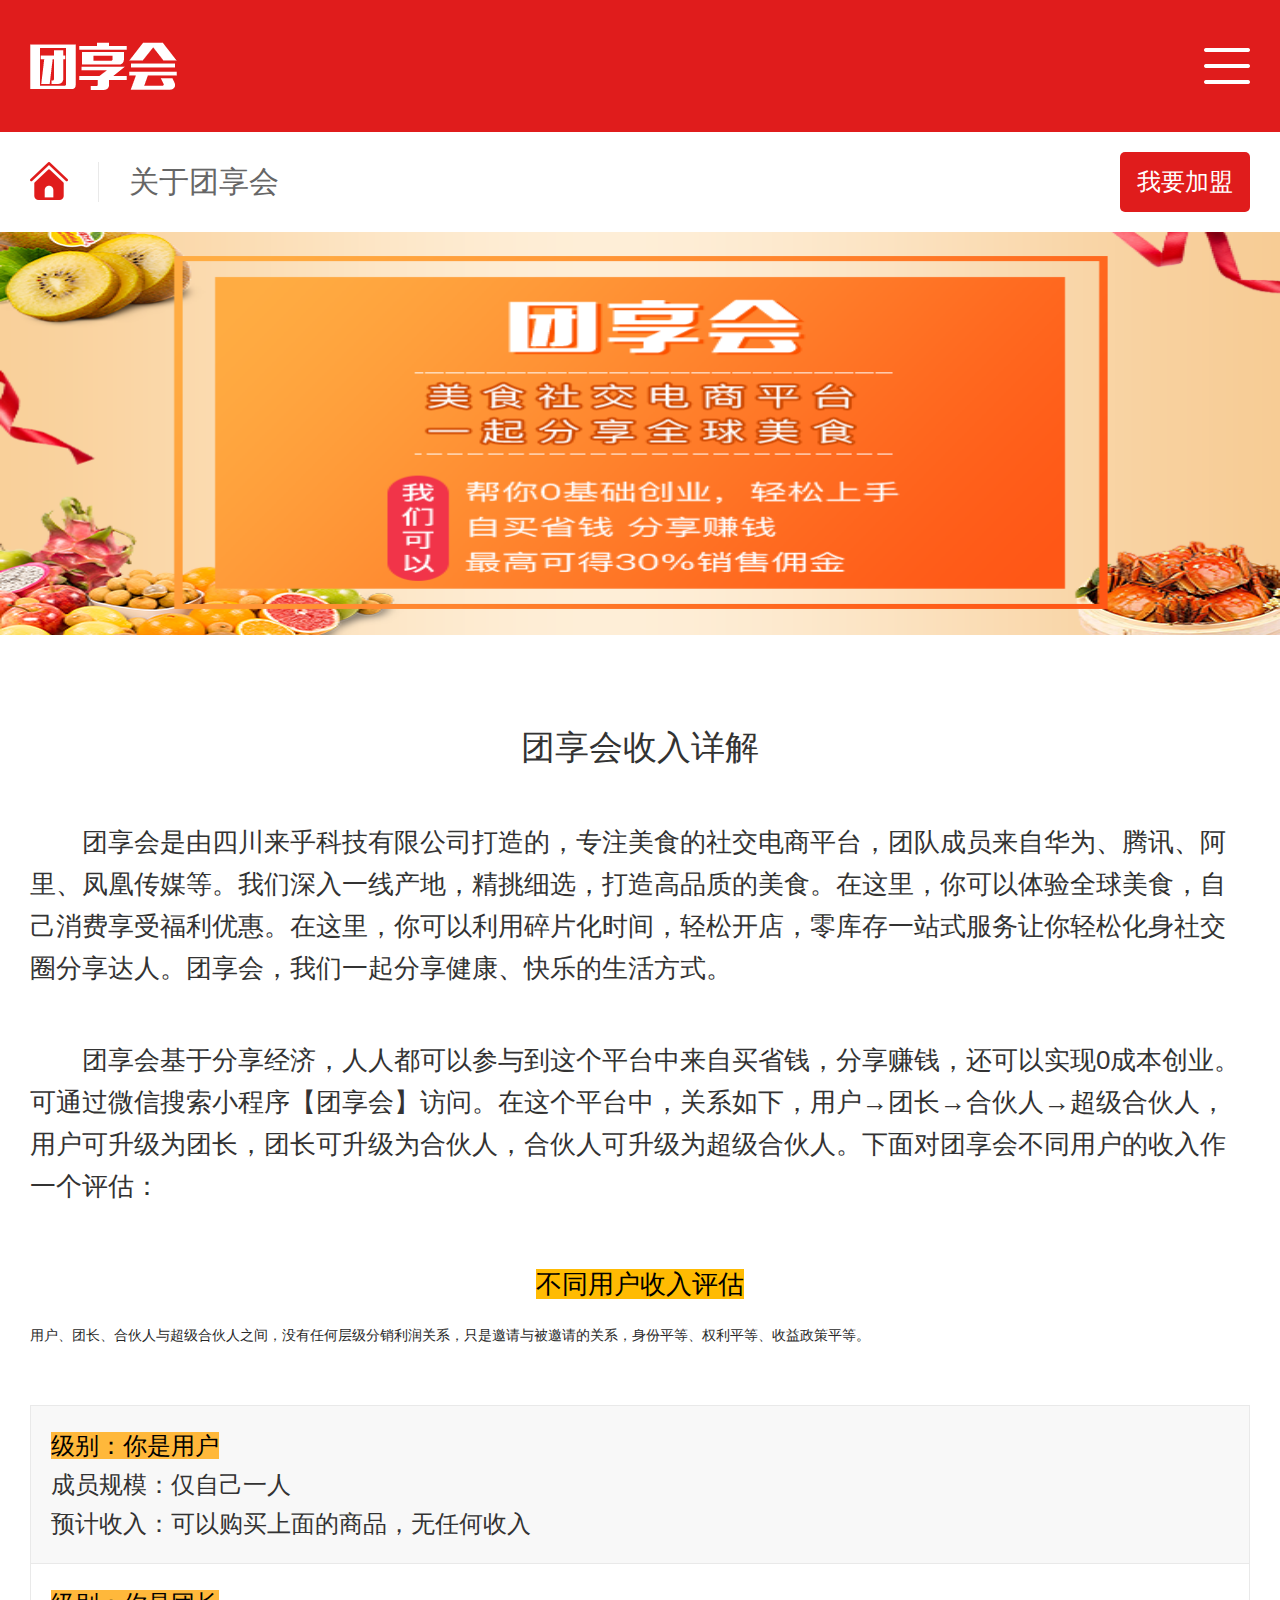
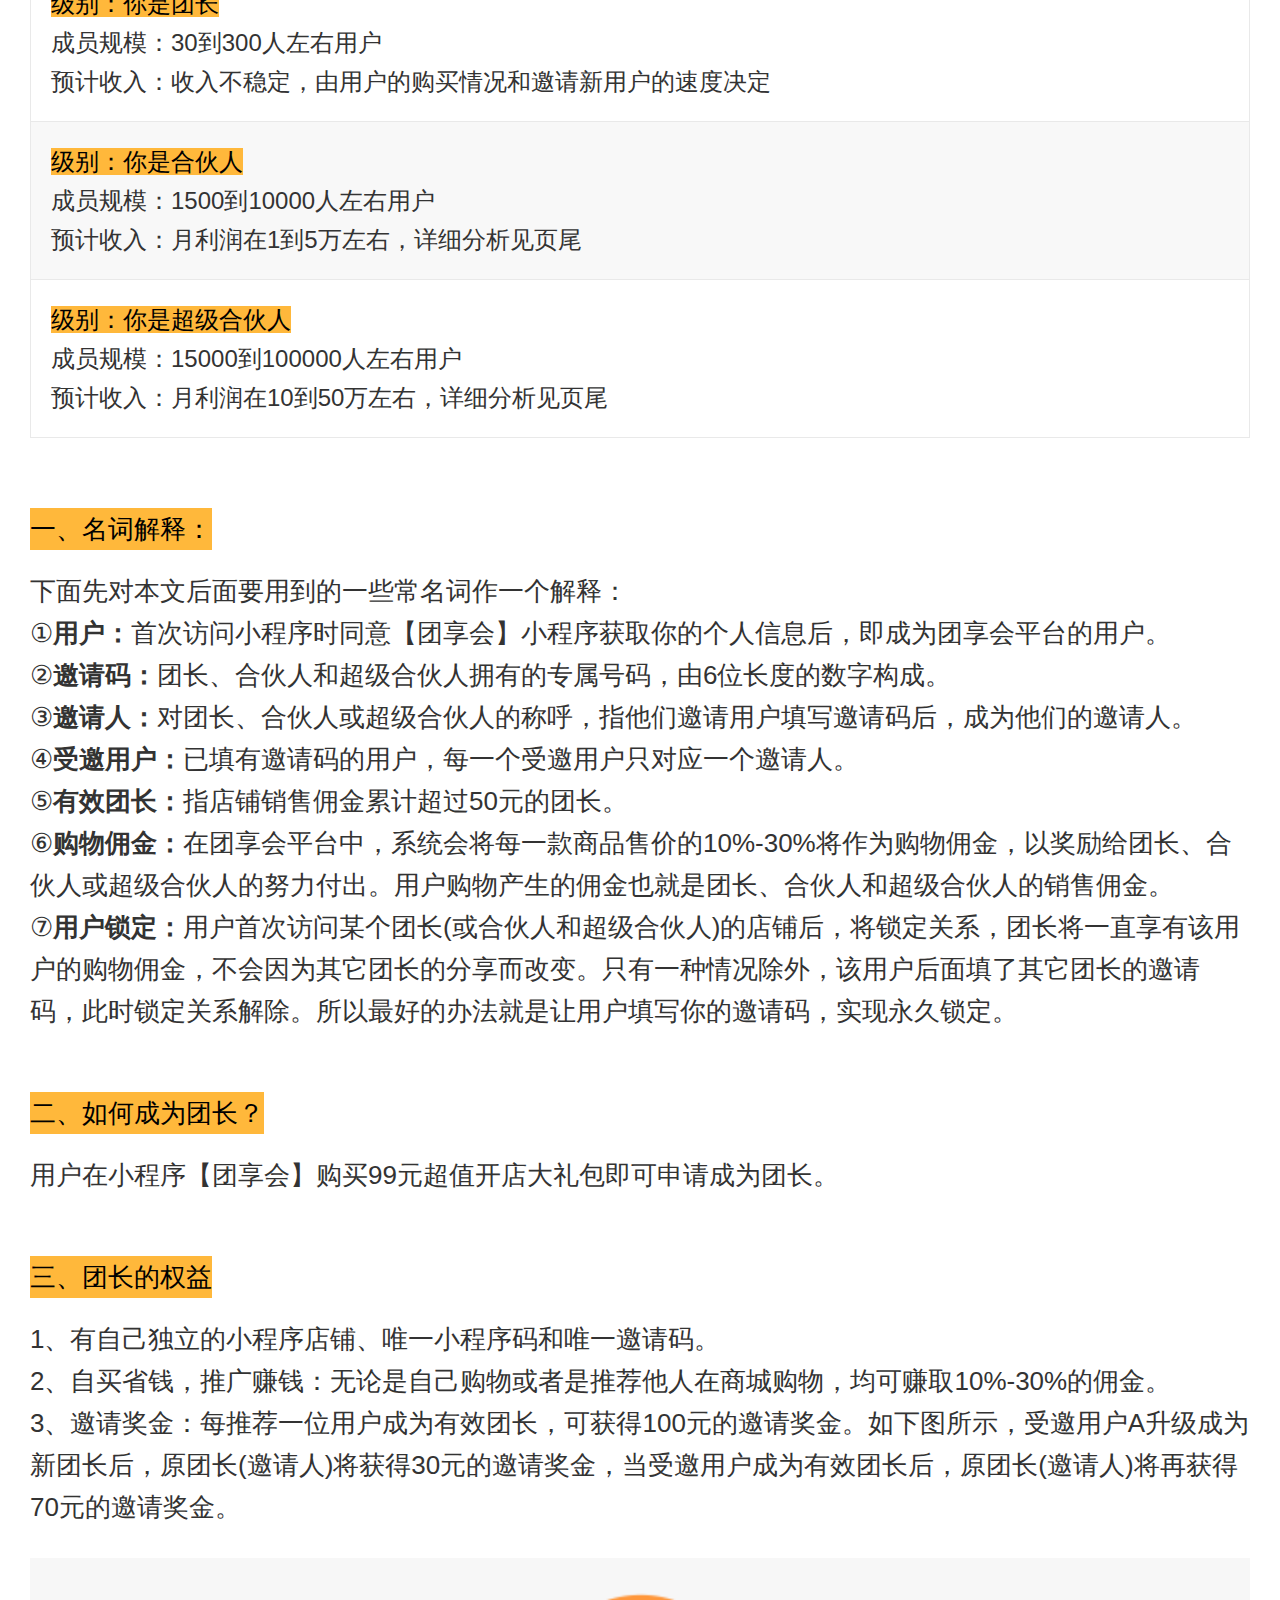
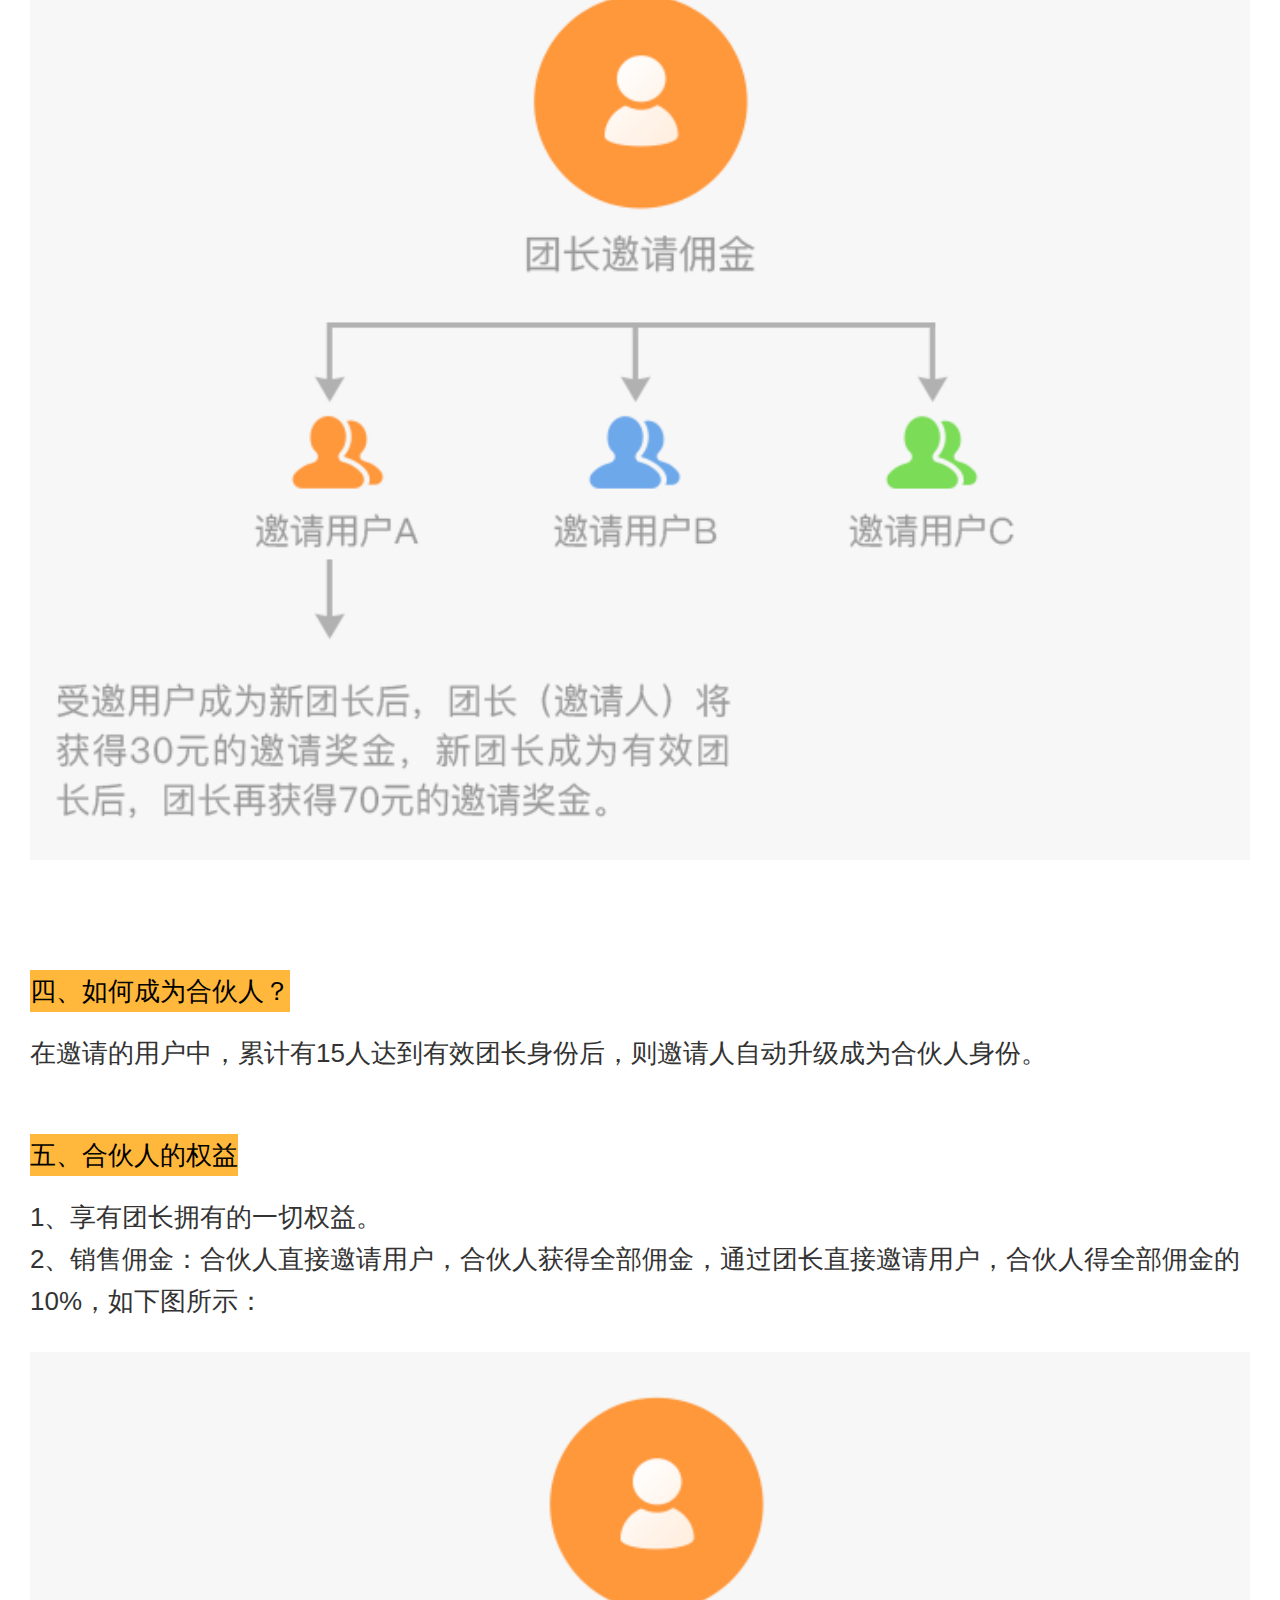
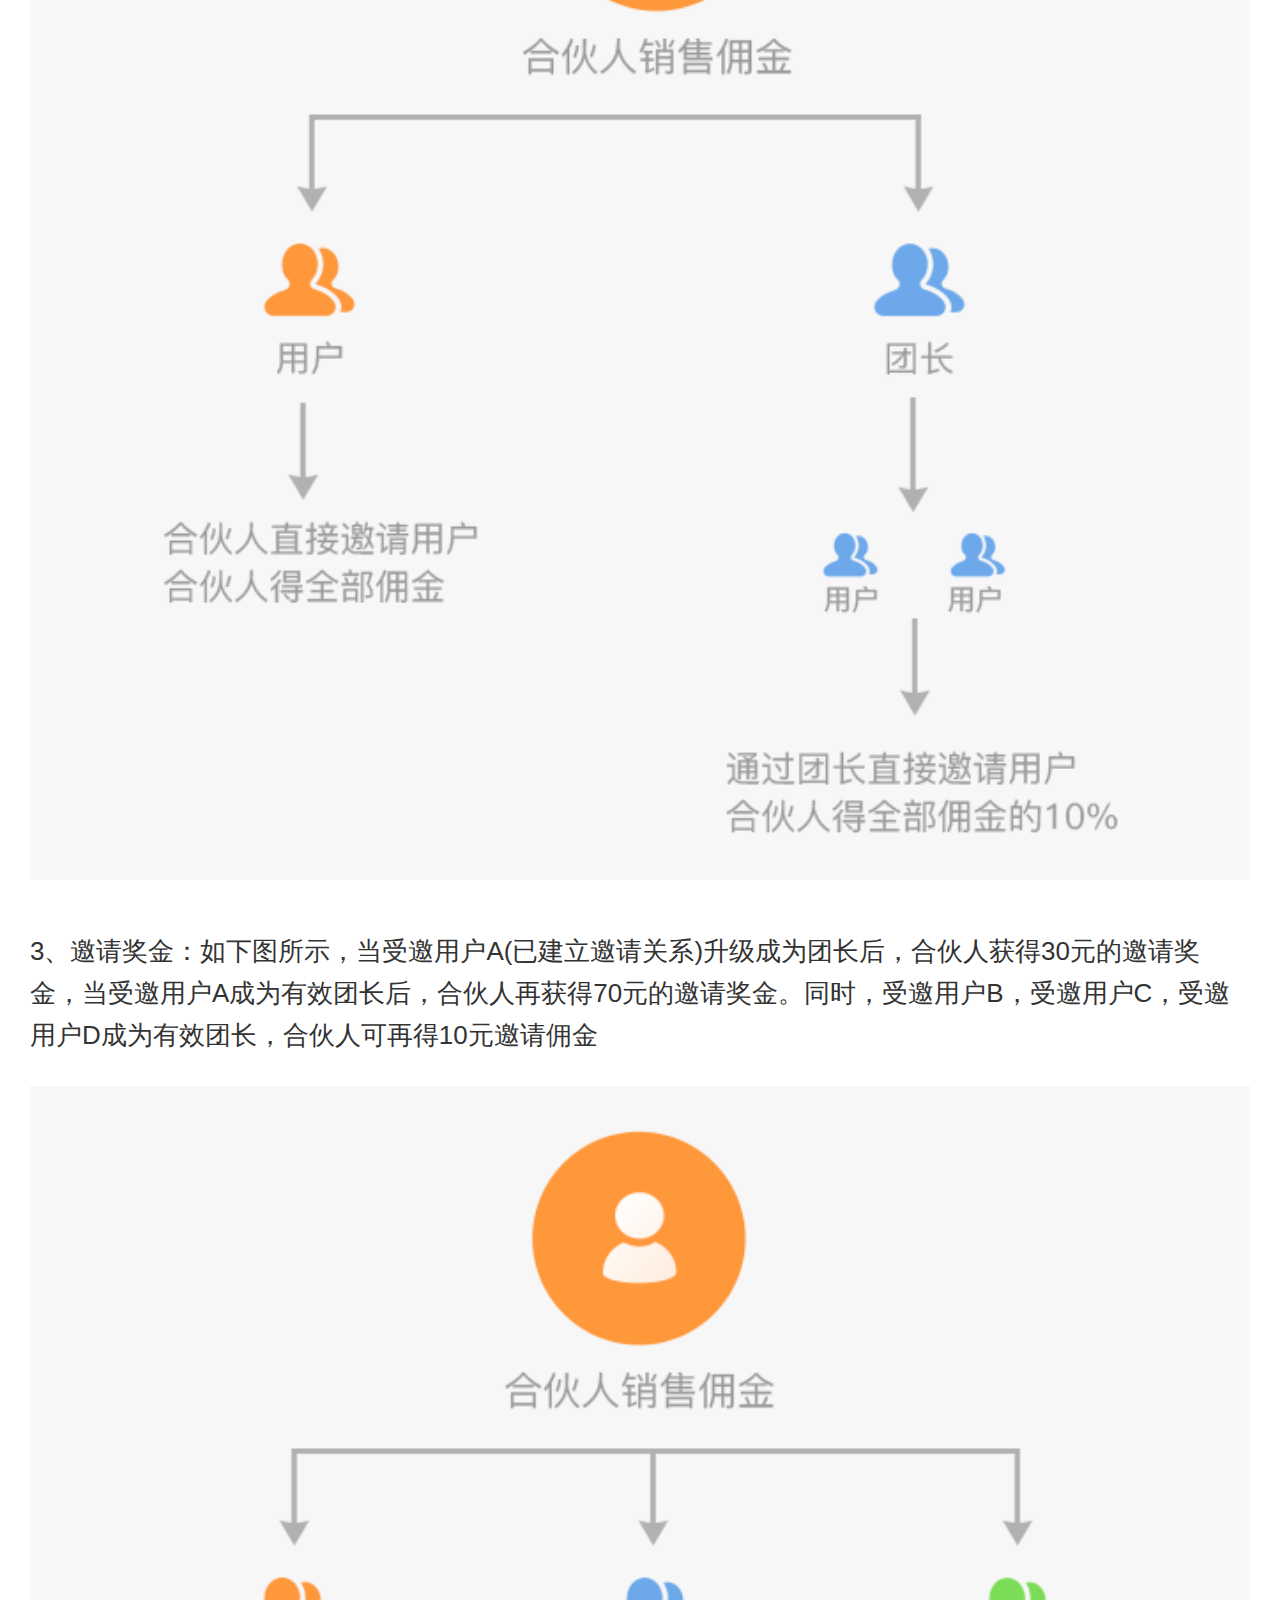
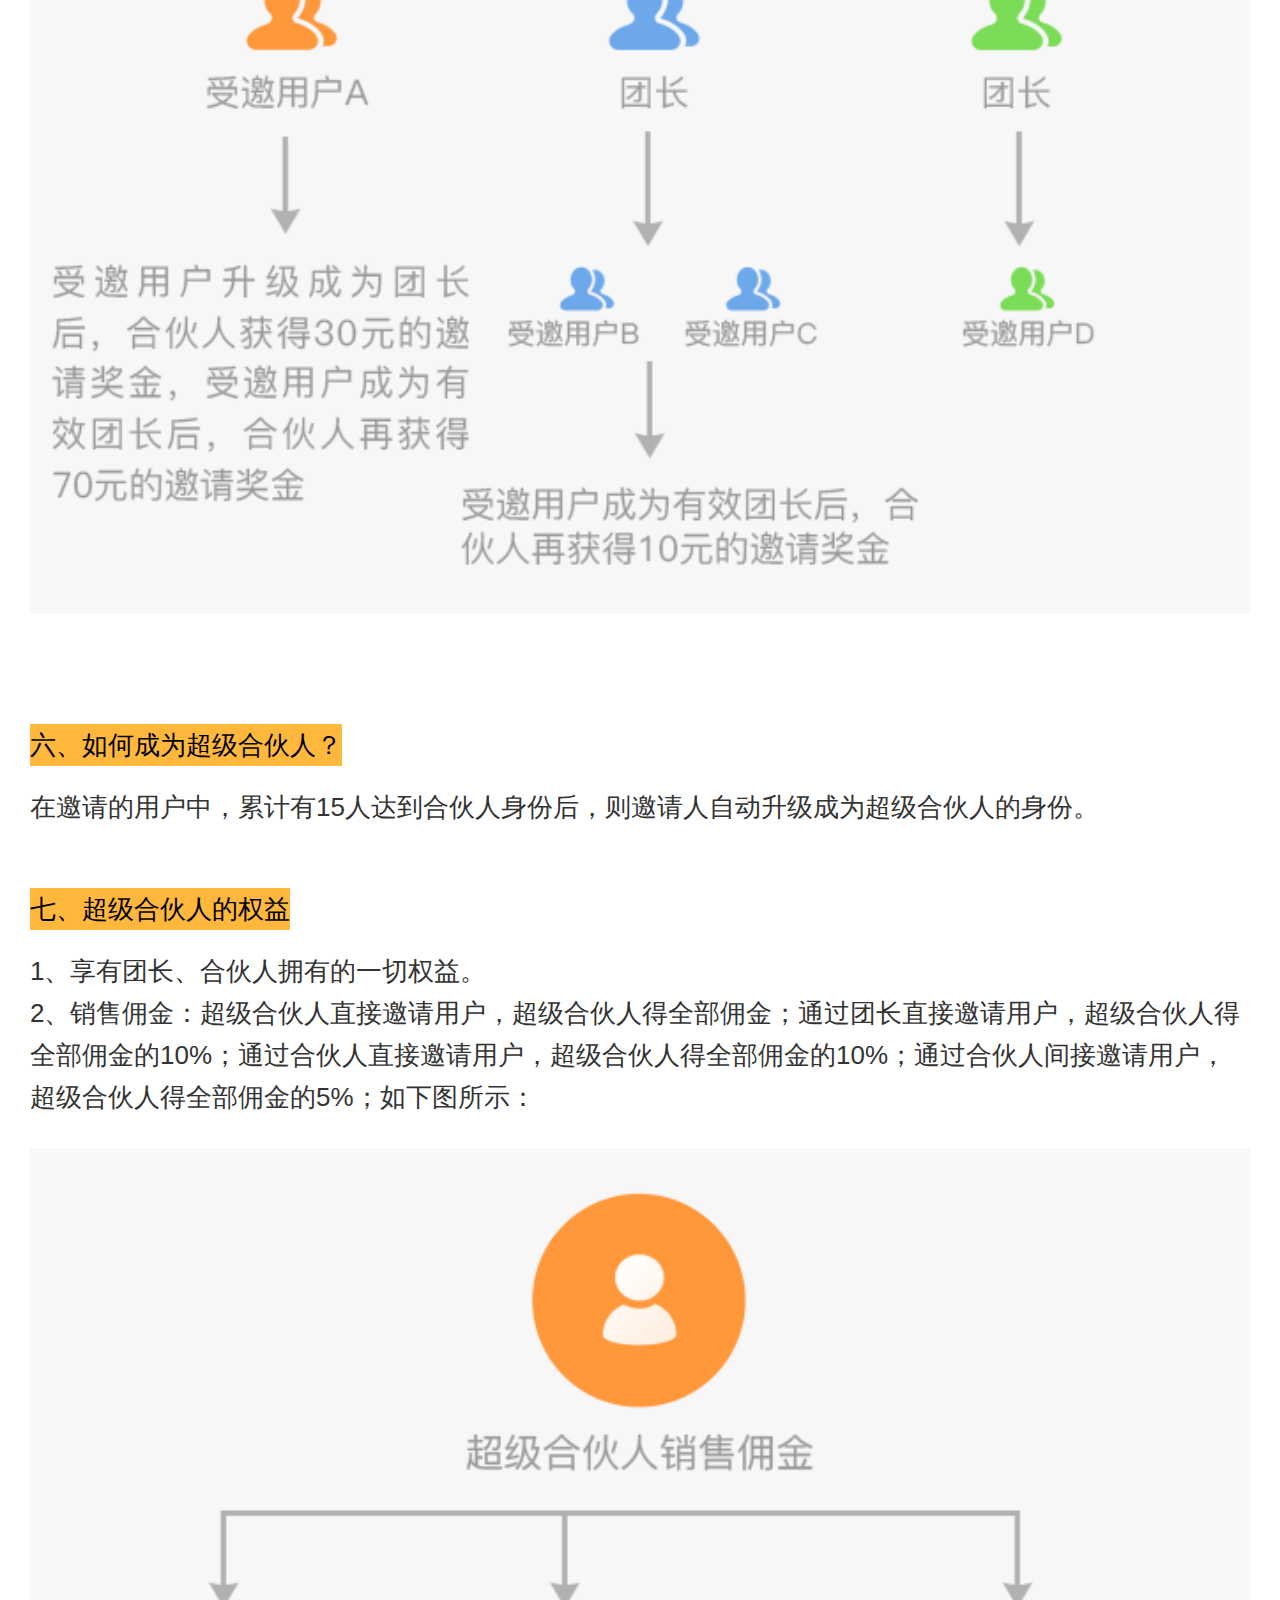
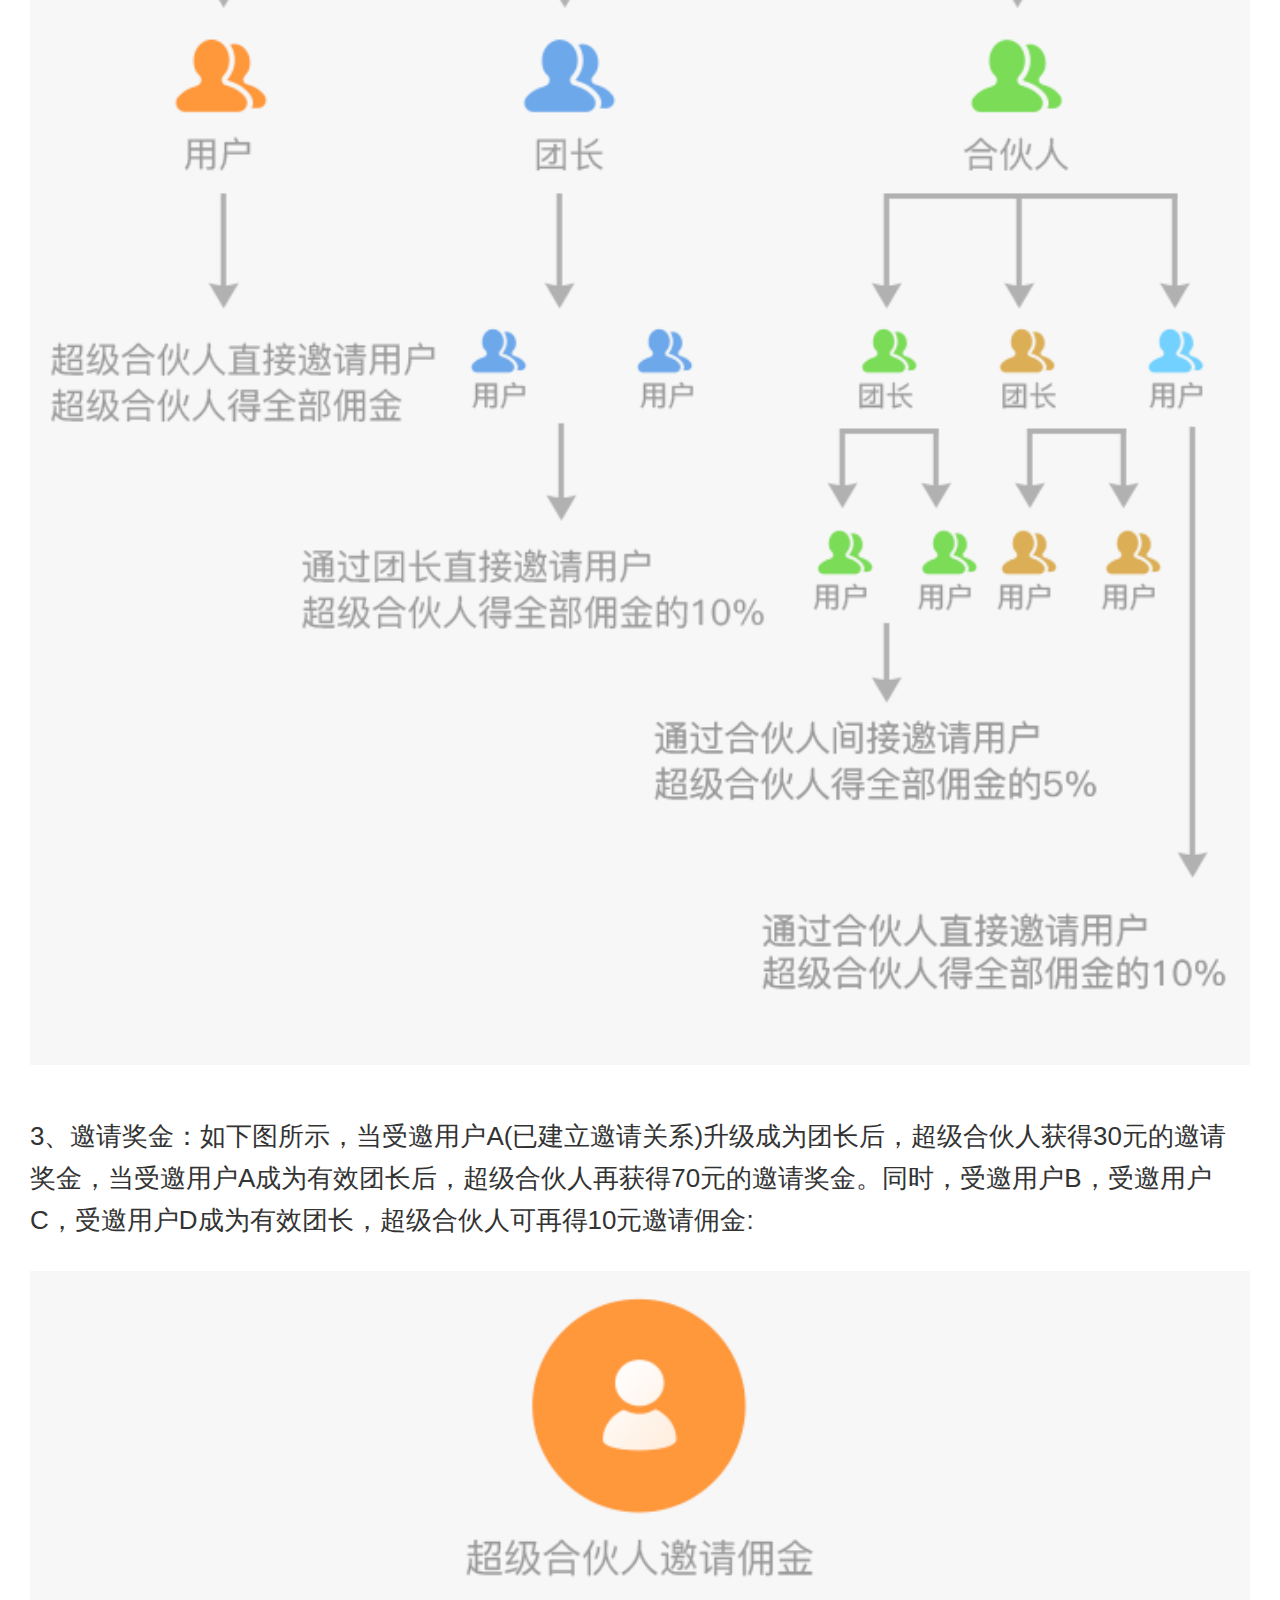
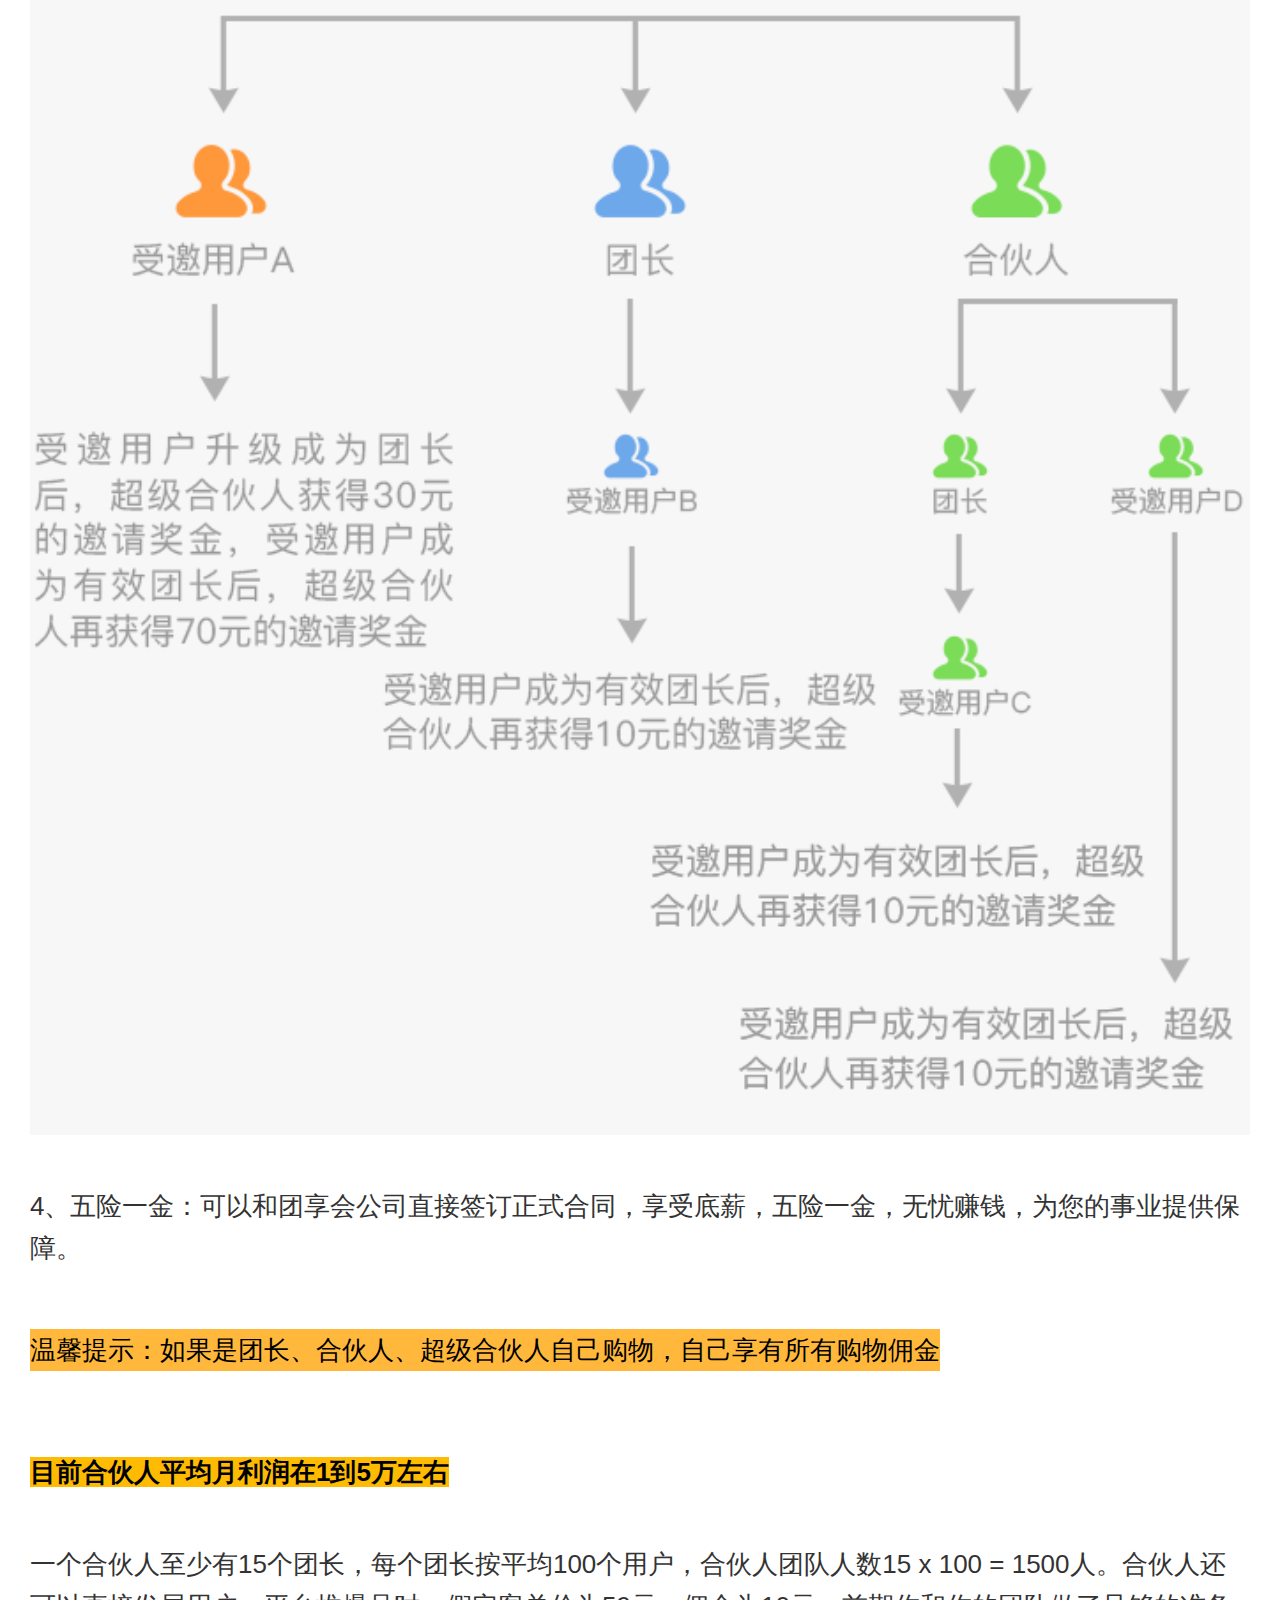
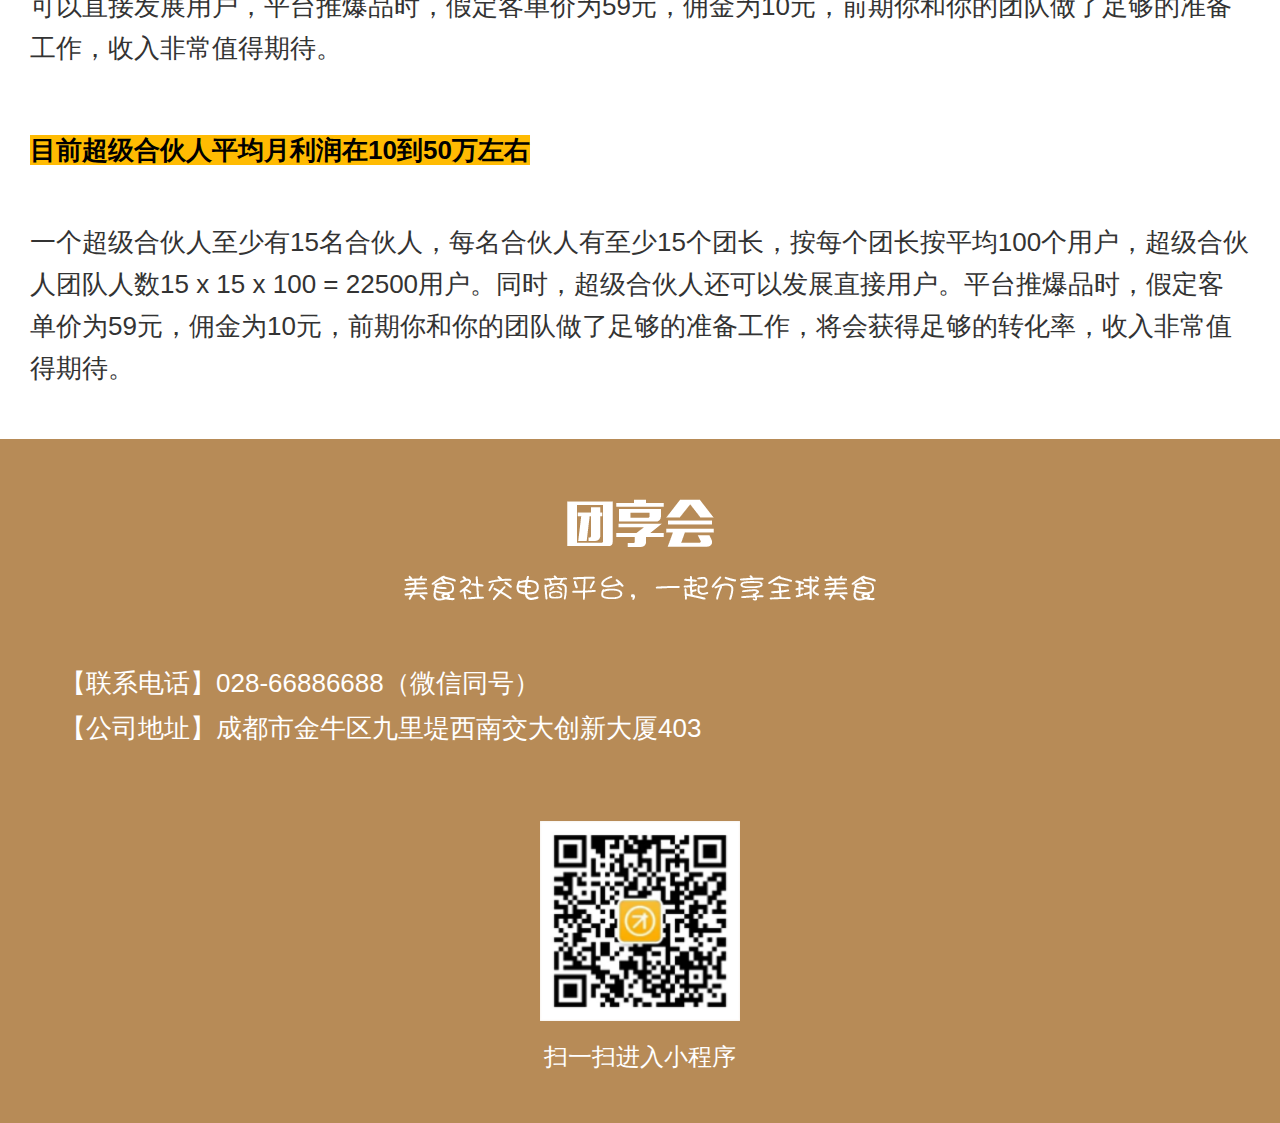
<file: mobile/income.html>
<!DOCTYPE html>
<html lang="en">
<head>
	<meta charset="UTF-8">
	<meta http-equiv="X-UA-Compatible" content="IE=edge">
    <meta name="format-detection" content="telephone=no" />
	<meta name="viewport" content="width=device-width, initial-scale=1, maximum-scale=1, user-scalable=no">
	<title>收入详解-团享会</title>

	<link rel="stylesheet" href="css/base.css">
	<link rel="stylesheet" href="css/common.css">
	<link rel="stylesheet" href="css/income.css">
    <script type="text/javascript" src="js/setFontSize.js"></script>
</head>
<body>

	<header class="flex_between item_center">
		<a href="javascript:;">
			<img class="logo" src="images/logo.png" alt="">
		</a>
		<img class="menu" src="images/menu.png" alt="">
	</header>

	<div id="route" class="flex_between item_center">
		<div class="flex_start route_left">
			<a href="javascript:;">
				<img src="images/home.png" alt="">
			</a>
			<div class="line"></div>
			<div class="navitarget">关于团享会</div>
		</div>
		<a href="javascript:;" class="wantJoin">我要加盟</a>
	</div>
	
	<!-- 导航菜单 -->
	<nav style="display: none;">
		<a href="javascript:;">首页</a>
		<a href="javascript:;">访问小程序</a>
		<a href="javascript:;" class="active">关于团享会</a>
		<a href="javascript:;">成为团长</a>
		<a href="javascript:;">招商加盟</a>
	</nav>

	<div id="banner">
		<img src="images/banner_1.png" alt="">
	</div>

	<div class="income_container">
		<div class="content pb-10">
			<div class="tit">团享会收入详解</div>
			<p>团享会是由四川来乎科技有限公司打造的，专注美食的社交电商平台，团队成员来自华为、腾讯、阿里、凤凰传媒等。我们深入一线产地，精挑细选，打造高品质的美食。在这里，你可以体验全球美食，自己消费享受福利优惠。在这里，你可以利用碎片化时间，轻松开店，零库存一站式服务让你轻松化身社交圈分享达人。团享会，我们一起分享健康、快乐的生活方式。</p>
			<p>团享会基于分享经济，人人都可以参与到这个平台中来自买省钱，分享赚钱，还可以实现0成本创业。可通过微信搜索小程序【团享会】访问。在这个平台中，关系如下，用户→团长→合伙人→超级合伙人，用户可升级为团长，团长可升级为合伙人，合伙人可升级为超级合伙人。下面对团享会不同用户的收入作一个评估：</p>
			<dl>
				<dt><mark>不同用户收入评估</mark></dt>
				<dd>用户、团长、合伙人与超级合伙人之间，没有任何层级分销利润关系，只是邀请与被邀请的关系，身份平等、权利平等、收益政策平等。</dd>
				<dd>
					<ul>
						<li>
							<mark>级别：你是用户</mark>
							<p>成员规模：仅自己一人</p>
							<p>预计收入：可以购买上面的商品，无任何收入</p>
						</li>
						<li>
							<mark>级别：你是团长</mark>
							<p>成员规模：30到300人左右用户</p>
							<p>预计收入：收入不稳定，由用户的购买情况和邀请新用户的速度决定</p>
						</li>
						<li>
							<mark>级别：你是合伙人</mark>
							<p>成员规模：1500到10000人左右用户</p>
							<p>预计收入：月利润在1到5万左右，详细分析见页尾</p>
						</li>
						<li>
							<mark>级别：你是超级合伙人</mark>
							<p>成员规模：15000到100000人左右用户</p>
							<p>预计收入：月利润在10到50万左右，详细分析见页尾</p>
						</li>
					</ul>
				</dd>
			</dl>
		</div>

		<div class="content_1">
			<ul>
				<li>
					<mark>一、名词解释：</mark>
					<div>下面先对本文后面要用到的一些常名词作一个解释：</div>
					<ol>
						<li>①<strong>用户：</strong>首次访问小程序时同意【团享会】小程序获取你的个人信息后，即成为团享会平台的用户。</li>
						<li>②<strong>邀请码：</strong>团长、合伙人和超级合伙人拥有的专属号码，由6位长度的数字构成。</li>
						<li>③<strong>邀请人：</strong>对团长、合伙人或超级合伙人的称呼，指他们邀请用户填写邀请码后，成为他们的邀请人。</li>
						<li>④<strong>受邀用户：</strong>已填有邀请码的用户，每一个受邀用户只对应一个邀请人。</li>
						<li>⑤<strong>有效团长：</strong>指店铺销售佣金累计超过50元的团长。</li>
						<li>⑥<strong>购物佣金：</strong>在团享会平台中，系统会将每一款商品售价的10%-30%将作为购物佣金，以奖励给团长、合伙人或超级合伙人的努力付出。用户购物产生的佣金也就是团长、合伙人和超级合伙人的销售佣金。</li>
						<li>⑦<strong>用户锁定：</strong>用户首次访问某个团长(或合伙人和超级合伙人)的店铺后，将锁定关系，团长将一直享有该用户的购物佣金，不会因为其它团长的分享而改变。只有一种情况除外，该用户后面填了其它团长的邀请码，此时锁定关系解除。所以最好的办法就是让用户填写你的邀请码，实现永久锁定。</li>
					</ol>
				</li>
				<li>
					<mark>二、如何成为团长？</mark>
					<div>用户在小程序【团享会】购买99元超值开店大礼包即可申请成为团长。</div>
				</li>
				<li>
					<mark>三、团长的权益</mark>
					<ol>
						<li>1、有自己独立的小程序店铺、唯一小程序码和唯一邀请码。</li>
						<li>2、自买省钱，推广赚钱：无论是自己购物或者是推荐他人在商城购物，均可赚取10%-30%的佣金。</li>
						<li>3、邀请奖金：每推荐一位用户成为有效团长，可获得100元的邀请奖金。如下图所示，受邀用户A升级成为新团长后，原团长(邀请人)将获得30元的邀请奖金，当受邀用户成为有效团长后，原团长(邀请人)将再获得70元的邀请奖金。
							<img src="images/income_pic_1.png" alt=""></li>
					</ol>
				</li>
				<li>
					<mark>四、如何成为合伙人？</mark>
					<div>在邀请的用户中，累计有15人达到有效团长身份后，则邀请人自动升级成为合伙人身份。</div>
				</li>
				<li>
					<mark>五、合伙人的权益</mark>
					<ol>
						<li>1、享有团长拥有的一切权益。</li>
						<li>2、销售佣金：合伙人直接邀请用户，合伙人获得全部佣金，通过团长直接邀请用户，合伙人得全部佣金的10%，如下图所示：
							<img src="images/income_pic_2.png" alt=""></li>
						<li>3、邀请奖金：如下图所示，当受邀用户A(已建立邀请关系)升级成为团长后，合伙人获得30元的邀请奖金，当受邀用户A成为有效团长后，合伙人再获得70元的邀请奖金。同时，受邀用户B，受邀用户C，受邀用户D成为有效团长，合伙人可再得10元邀请佣金
							<img src="images/income_pic_3.png" alt=""></li>
					</ol>
				</li>
				<li>
					<mark>六、如何成为超级合伙人？</mark>
					<div>在邀请的用户中，累计有15人达到合伙人身份后，则邀请人自动升级成为超级合伙人的身份。</div>
				</li>
				<li>
					<mark>七、超级合伙人的权益</mark>
					<ol>
						<li>1、享有团长、合伙人拥有的一切权益。</li>
						<li>2、销售佣金：超级合伙人直接邀请用户，超级合伙人得全部佣金；通过团长直接邀请用户，超级合伙人得全部佣金的10%；通过合伙人直接邀请用户，超级合伙人得全部佣金的10%；通过合伙人间接邀请用户，超级合伙人得全部佣金的5%；如下图所示：
							<img src="images/income_pic_4.png" alt=""></li>
						<li>3、邀请奖金：如下图所示，当受邀用户A(已建立邀请关系)升级成为团长后，超级合伙人获得30元的邀请奖金，当受邀用户A成为有效团长后，超级合伙人再获得70元的邀请奖金。同时，受邀用户B，受邀用户C，受邀用户D成为有效团长，超级合伙人可再得10元邀请佣金:
							<img src="images/income_pic_5.png" alt=""></li>
						<li>4、五险一金：可以和团享会公司直接签订正式合同，享受底薪，五险一金，无忧赚钱，为您的事业提供保障。</li>
					</ol>
				</li>
				<li>
					<mark>温馨提示：如果是团长、合伙人、超级合伙人自己购物，自己享有所有购物佣金</mark>
					<!-- <ol class="tabel">
						<li>
							<h5>用户→团长</h5>
							<p>团长享有用户购物佣金100%的收益</p>
						</li>
						<li>
							<h5>用户→团长→合伙人</h5>
							<p>团长享有用户购物佣金90%的收益，合伙人享有10%收益</p>
						</li>
						<li>
							<h5>用户→团长→合伙人→超级合伙人</h5>
							<p>团长享有用户购物佣金80%的收益，合伙人享有10%收益，超级合伙人享有10%收益</p>
						</li>
						<li>
							<h5>用户→合伙人</h5>
							<p>合伙人用户购物佣金100%的收益</p>
						</li>
						<li>
							<h5>用户→合伙人→超级合伙人</h5>
							<p>合伙人享有用户购物佣金90%的收益，超级合伙人享有10%收益</p>
						</li>
						<li>
							<p>如果是团长、合伙人、超级合伙人自己购物，自己享有所有购物佣金</p>
						</li>
					</ol> -->
				</li>
			</ul>
		</div>

		<div class="content_2">
			<dl>
				<dt><mark>目前合伙人平均月利润在1到5万左右</mark></dt>
				<dd>一个合伙人至少有15个团长，每个团长按平均100个用户，合伙人团队人数15 x 100 = 1500人。合伙人还可以直接发展用户，平台推爆品时，假定客单价为59元，佣金为10元，前期你和你的团队做了足够的准备工作，收入非常值得期待。</dd>
				<dt><mark>目前超级合伙人平均月利润在10到50万左右</mark></dt>
				<dd>一个超级合伙人至少有15名合伙人，每名合伙人有至少15个团长，按每个团长按平均100个用户，超级合伙人团队人数15 x 15 x 100 = 22500用户。同时，超级合伙人还可以发展直接用户。平台推爆品时，假定客单价为59元，佣金为10元，前期你和你的团队做了足够的准备工作，将会获得足够的转化率，收入非常值得期待。</dd>
			</dl>
		</div>
	</div>



	<!-- 底部 -->
	<footer>
		<div class="footer_logo">
			<img class="logo" src="images/logo.png" alt="">
			<img class="sub" src="images/footer_sub.png" alt="">
		</div>
		<dl>
			<dt>【联系电话】028-66886688（微信同号）</dt>
			<dd>【公司地址】成都市金牛区九里堤西南交大创新大厦403</dd>
		</dl>
		<div class="eqcode">
			<img src="../images/eqcode.png" alt="">
			<span>扫一扫进入小程序</span>
		</div>
	</footer>


	<script src="js/jquery-2.1.0.js"></script>
	<script>
		$('header').find('.menu').click(function() {
			$('nav').toggle();
			if ($('nav').is(':hidden')) {
				$('body').css('overflow', 'auto');
			} else {
				$('body').css('overflow', 'hidden');
			}
		});
	</script>
</body>
</html>
</file>
<file: css/base.css>
/*清除样式*/

body, ol, ul, dl, li, dt, dd, h1, h2, h3, h4, h5, h6, p, th, td, dl, dd, form, fieldset, legend, input, textarea,select{
    margin: 0;
    padding: 0;
}
article, aside, details, figcaption, figure, footer, header, hgroup, menu, nav, section {
    display: block
}

html, body {
    height: 100%;
}

html {
    position: relative;
    margin: 0 auto;
    font-size: 62.5%;
}

body {
    position: relative;
    font-size: 14px;
    font-family: Helvetica, Tahoma, Arial, "PingFang SC", "Hiragino Sans GB", "Heiti SC", "Microsoft YaHei", "WenQuanYi Micro Hei", sans-serif;
    background: #fff;
    color: #282828;
    -webkit-text-size-adjust: 100%;
    -webkit-tap-highlight-color: transparent;
}

h1, h2, h3, h4, h5 {
    font-weight: normal;
    font-size: 14px;
}

a {
    color: #333;
    text-decoration: none;
    transition: color .2s ease-out;
}

a:hover {
    text-decoration: none;
}

em, i {
    font-style: normal;
}

ol, ul, dl, li, dt, dd {
    list-style: none;
}

img {
    border: 0;
    vertical-align: middle
}

.boxShadow{
    box-shadow: 0 0 .18rem 0 rgba(0,0,0,0.1);
}

a img {
    border: 0
}

table {
    border-collapse: collapse;
    border-spacing: 0
}
input, textarea {
    font-family: Helvetica, Tahoma, Arial, "PingFang SC", "Hiragino Sans GB", "Heiti SC", "Microsoft YaHei", "WenQuanYi Micro Hei", sans-serif;
    outline: none;
}

input, textarea {
    -webkit-appearance: none;
    border-radius: 0;
    -webkit-border-radius: 0;
    -moz-border-radius: 0;
    outline: none;
    padding: 0px;
    margin: 0;
}
/*透明度渐变*/
.opacity{
    -webkit-animation: opacity 0.3s linear;
    animation: opacity 0.3s linear;
}
@-webkit-keyframes opacity {
    0% {
        opacity:0;
    }
    100% {
        opacity:1;
    }
}
@keyframes opacity {
    0% {
        opacity:0;
    }
    100% {
        opacity:1;
    }
}
/*清除浮动*/
.clearfloat{
    zoom:1
}
.clearfloat:after{
    display:block;
    clear:both;
    content:"";
    visibility:hidden;
    height:0
}
/*居中*/
.center{margin: 0 auto}
</file>
<file: css/common.css>
.container_wid {
	width: 1200px;
	margin: auto;
	-webkit-box-sizing: border-box;
	-moz-box-sizing: border-box;
	-o-box-sizing: border-box;
	box-sizing: border-box; 
}


mark {
	background: #ffbb02;
}

/*外边距*/
.mt10 {
	margin-top: 10px;
}
.mt20 {
	margin-top: 20px;
}
.mt30 {
	margin-top: 30px;
}
.ml10 {
	margin-left: 10px;
}
.ml20 {
	margin-left: 20px;
}
.ml30 {
	margin-left: 30px;
}
.mr10 {
	margin-right: 10px;
}
.mr20 {
	margin-right: 20px;
}
.mr30 {
	margin-right: 30px;
}
.mb10 {
	margin-bottom: 10px;
}
.mb20 {
	margin-bottom: 20px;
}
.mb30 {
	margin-bottom: 30px;
}
.mtb10 {
	margin-top: 10px;
	margin-bottom: 10px;
}
.mtb20 {
	margin-top: 20px;
	margin-bottom: 20px;
}
.mtb30 {
	margin-top: 30px;
	margin-bottom: 30px;
}
.mlr10 {
	margin-left: 10px;
	margin-right: 10px;
}
.mlr20 {
	margin-left: 20px;
	margin-right: 20px;
}
.mlr30 {
	margin-left: 30px;
	margin-right: 30px;
}
.m10 {
	margin: 10px;
}
.m20 {
	margin: 20px;
}
.m30 {
	margin: 30px;
}


/*内边距*/
.pt10 {
	padding-top: 10px;
}
.pt15 {
	padding-top: 15px;
}
.pt20 {
	padding-top: 20px;
}
.pt30 {
	padding-top: 30px;
}
.pl5 {
	padding-left: 5px;
}
.pl10 {
	padding-left: 10px;
}
.pl15 {
	padding-left: 15px;
}
.pl20 {
	padding-left: 20px;
}
.pl30 {
	padding-left: 30px;
}
.pr10 {
	padding-right: 10px;
}
.pr20 {
	padding-right: 20px;
}
.pr30 {
	padding-right: 30px;
}
.pb10 {
	padding-bottom: 10px;
}
.pb20 {
	padding-bottom: 20px;
}
.pb30 {
	padding-bottom: 30px;
}
.plr10 {
	padding-left: 10px;
	padding-right: 10px;
}
.plr20 {
	padding-left: 20px;
	padding-right: 20px;
}
.plr30 {
	padding-left: 30px;
	padding-right: 30px;
}
.ptb10 {
	padding-top: 10px;
	padding-bottom: 10px;
}
.ptb20 {
	padding-top: 20px;
	padding-bottom: 20px;
}
.ptb30 {
	padding-top: 30px;
	padding-bottom: 30px;
}
.p10 {
	padding: 10px;
}
.p20 {
	padding: 20px;
}
.p30 {
	padding: 30px;
}


/*字体大小*/
.f14 {
	font-size: 14px;
}
.f16 {
	font-size: 16px;
}
.f18 {
	font-size: 18px;
}
.f20 {
	font-size: 20px;
}
.f22 {
	font-size: 22px;
}
.f24 {
	font-size: 24px;
}
.f26 {
	font-size: 26px;
}
.f28 {
	font-size: 28px;
}
.f30 {
	font-size: 30px;
}

/*字体颜色*/
.c0 {
	color: #000;
}
.cf {
	color: #fff;
}
.c3 {
	color: #333;
}
.c6 {
	color: #666;
}
.c9 {
	color: #999;
}


/*背景颜色*/
.bcfff {
	background: #fff;
}
.bc000 {
	background: #000;
}
.bcfef {
	background: #fef9f3;
}



/*文本对齐*/
.txt_left {
	text-align: left;
}
.txt_center {
	text-align: center;
}
.txt_right {
	text-align: right;
}

/*flex 布局*/
.flex_start {
	display: flex;
	display: -webkit-flex;
	justify-content: flex-start;
}
.flex_center {
	display: flex;
	display: -webkit-flex;
	justify-content: center;
}
.flex_end {
	display: flex;
	-webkit-display: flex;
	justify-content: flex-end;
}
.flex_around {
	display: flex;
	display: -webkit-flex;
	justify-content: space-around;
}
.flex_between {
	display: flex;
	display: -webkit-flex;
	justify-content: space-between;
}
.flex_column {
	display: flex;
	display: -webkit-flex;
	flex-direction: column;
}
.item_start {
	align-items: flex-start;
}
.item_center {
	align-items: center;
}
.item_end {
	align-items: flex-end;
}
.self_start {
	align-self: flex-start;
}
.self_center {
	align-self: center;
}
.self_end {
	align-self: flex-end;
}
.flex_shrink {
	-webkit-flex-shrink: 0;
	flex-shrink: 0;
}

/**/
.float_lf {
	float: left;
}
.float_rt {
	float: right;
}


/*头部样式*/
#header {
	width: 100%;
	height: 120px;
	background: #e01c1c;
}

#header .container_wid {
	height: 100%;
}

.head_logo {
	width: 177px;
	height: 57px;
}

.nav_box li {
	display: inline-block;
	margin-left: 70px;
	font-size: 28px;
	color: #fff;
	cursor: pointer;
}
.nav_box li:hover {
	cursor: pointer;
}
.nav_box li a {
	color: #fff;
}


/*底部样式*/
#footer {
	padding: 35px 20px 25px;
	background: #b78b57;
	line-height: 38px;
	font-size: 20px;
	color: #fff;
}
.footer_left .tit a {
	display: inline-block;
	margin-right: 15px;
	font-size: 40px;
	font-weight: bold;
	color: #fff;
}
.footer_left .tit span {
	font-size: 26px;
}
.footer_left dl dt {
	float: left;
}
.footer_right .eqcode_box {
	width: 160px;
	background: #fff;
}
.eqcode_box img {
	width: 100%;
	height: 100%;
}
.footer_right span {
	display: block;
	text-align: center;
	margin-top: 5px;
}
</file>
<file: css/index.css>
#header {
	width: 100%;
	height: 120px;
	background: #e01c1c;
}

#header .container_wid {
	height: 100%;
}

.head_logo {
	width: 177px;
	height: 57px;
}

.nav_box li {
	display: inline-block;
	margin-left: 70px;
	font-size: 28px;
	color: #fff;
	cursor: pointer;
}
.nav_box li:hover {
	cursor: pointer;
}
.nav_box li a {
	color: #fff;
}


/*banner*/
#banner {
	width: 100%;
	height: 600px;
}
#banner img {
	width: 100%;
	height: 100%;
}

/*content1*/
.content1 {
	background: #fff;
	padding: 90px 0;
}
.pic_left {
	display: block;
}
.cont_1_right .tit {
	text-align: center;
	font-size: 40px;
	color: #333;
}
.cont_1_right .sub {
	font-size: 30px;
	color: #333;
	margin-top: 20px;
	margin-bottom: 35px;
}
.cont_1_right .eqcode {
	display: block;
	width: 172px;
	height: 172px;
	border: 1px solid #999;
	-webkit-border-radius: 10px;
	-moz-border-radius: 10px;
	-o-border-radius: 10px;
	border-radius: 10px;
}

/*content2*/
.content2 {
	padding: 150px 0;
	background: #fef9f3;
}
.cont_2_left {
	width: 541px;
	margin-left: 70px;
}
.cont_2_left .tit {
	padding-bottom: 30px;
	line-height: 70px;
	font-size: 60px;
	color: #b78b57;
	font-weight: bold;
	border-bottom: 2px solid #b78b57;
}
.cont_2_left p {
	margin-top: 30px;
	text-align: justify;
	line-height: 40px;
	font-size: 26px;
	color: #666;
}
.pic_right {
	display: block;
	margin-right: 95px;
	width: 272px;
	height: 401px;
}

/*content3*/
.content3 {
	padding: 111px 0 101px;
	background: #fff;
}
.content3 .tit {
	width: 520px;
	margin: auto;
	margin-bottom: 80px;
	line-height: 81px;
	-webkit-border-radius: 5px;
	-moz-border-radius: 5px;
	-o-border-radius: 5px;
	border-radius: 5px;
	text-align: center;
	font-size: 50px;
	color: #fff;
	background: #b78b57;
}

.content3 .cont {
	margin-left: 240px;
}

.cont_left {
	padding-right: 70px;
	margin-right: 70px;
	border-right: 1px solid #b78b57;
}
.cont_left .sub {
	font-size: 40px;
	color: #999999;
}
.cont_left li {
	margin-top: 30px;
	font-size: 26px;
	color: #999;
}
.cont_left li img,
.cont_right li img {
	display: inline-block;
	width: 28px;
	height: 28px;
}
.cont_left li span,
.cont_right li span {
	vertical-align: middle;
}
.cont_right .sub {
	font-size: 40px;
	color: #b78b57;
}
.cont_right li {
	margin-top: 30px;
	font-size: 26px;
	color: #b78b57;
}

/*content4*/
.content4 {
	padding: 140px 0 124px;
	background: #fff6ec;
}

.row_left {
	margin-left: 95px;
}
.row_left .pingtai {
	width: 39px;
	padding: 10px 0;
	margin-right: 20px;
	line-height: 30px;
	text-align: center;
	font-size: 28px;
	color: #fff;
	background: #b78b57;
}
.row_left .tit {
	line-height: 80px;
	font-size: 80px;
	color: #b78b57;
}
.row_left .tit span {
	font-size: 100px;
	vertical-align: bottom;
}
.pic_img {
	display: block;
	margin-top: 55px;
	width: 382px;
	height: 284px;
}
.row_right {
	margin-right: 80px;
}
.row_right li {
	margin-top: 30px;
}
.row_right li img {
	display: block;
	margin-right: 10px;
	width: 70px;
	height: 70px;
}
.row_right li span {
	line-height: 38px;
	font-size: 28px;
	color: #b78b57;
}

/*footer*/
#footer {
	padding: 35px 20px 25px;
	background: #b78b57;
	line-height: 38px;
	font-size: 20px;
	color: #fff;
}
.footer_left .tit a {
	display: inline-block;
	margin-right: 15px;
	font-size: 40px;
	font-weight: bold;
	color: #fff;
}
.footer_left .tit span {
	font-size: 26px;
}
.footer_left dl dt {
	float: left;
}
.footer_right .eqcode_box {
	width: 160px;
	background: #fff;
}
.eqcode_box img {
	width: 100%;
	height: 100%;
}
.footer_right span {
	display: block;
	text-align: center;
	margin-top: 5px;
}
</file>
<file: mobile/css/base.css>
/*清除样式*/

body, ol, ul, dl, li, dt, dd, h1, h2, h3, h4, h5, h6, p, th, td, dl, dd, form, fieldset, legend, input, textarea,select{
    margin: 0;
    padding: 0;
}
article, aside, details, figcaption, figure, footer, header, hgroup, menu, nav, section {
    display: block
}

html, body {
    height: 100%;
}

html {
    position: relative;
    margin: 0 auto;
    font-size: 62.5%;
}

body {
    position: relative;
    font-size: 14px;
    font-family: Helvetica, Tahoma, Arial, "PingFang SC", "Hiragino Sans GB", "Heiti SC", "Microsoft YaHei", "WenQuanYi Micro Hei", sans-serif;
    background: #fff;
    color: #282828;
    -webkit-text-size-adjust: 100%;
    -webkit-tap-highlight-color: transparent;
}

h1, h2, h3, h4, h5 {
    font-weight: normal;
    font-size: 14px;
}

a {
    color: #333;
    text-decoration: none;
    transition: color .2s ease-out;
}

a:hover {
    text-decoration: none;
}

em, i {
    font-style: normal;
}

ol, ul, dl, li, dt, dd {
    list-style: none;
}

img {
    border: 0;
    vertical-align: middle
}

.boxShadow{
    box-shadow: 0 0 .18rem 0 rgba(0,0,0,0.1);
}

a img {
    border: 0
}

table {
    border-collapse: collapse;
    border-spacing: 0
}
input, textarea {
    font-family: Helvetica, Tahoma, Arial, "PingFang SC", "Hiragino Sans GB", "Heiti SC", "Microsoft YaHei", "WenQuanYi Micro Hei", sans-serif;
    outline: none;
}

input, textarea {
    -webkit-appearance: none;
    border-radius: 0;
    -webkit-border-radius: 0;
    -moz-border-radius: 0;
    outline: none;
    padding: 0px;
    margin: 0;
}
/*透明度渐变*/
.opacity{
    -webkit-animation: opacity 0.3s linear;
    animation: opacity 0.3s linear;
}
@-webkit-keyframes opacity {
    0% {
        opacity:0;
    }
    100% {
        opacity:1;
    }
}
@keyframes opacity {
    0% {
        opacity:0;
    }
    100% {
        opacity:1;
    }
}
/*清除浮动*/
.clearfloat{
    zoom:1
}
.clearfloat:after{
    display:block;
    clear:both;
    content:"";
    visibility:hidden;
    height:0
}
/*居中*/
.center {margin: 0 auto}
</file>
<file: mobile/css/common.css>
/*@media screen and (min-width: 320px) {
    html {
        font-size: 100px;
    }
}
 
@media screen and (min-width: 360px) {
    html {
        font-size: 112.5px;
    }
}
 
@media screen and (min-width: 400px) {
    html {
        font-size: 125px;
    }
}
 
@media screen and (min-width: 440px) {
    html {
        font-size: 137.5px;
    }
}
 
@media screen and (min-width: 480px) {
    html {
        font-size: 150px;
    }
}
 
@media screen and (min-width: 640px) {
    html {
        font-size: 200px;
    }
}
 
html {
    font-size: 31.25vw;
}*/


/*修改input 占位符样式*/
::-webkit-input-placeholder { /* WebKit browsers */
    color: #999;
    font-size: .3rem;
}
:-moz-placeholder { /* Mozilla Firefox 4 to 18 */
    color: #999;
    font-size: .3rem;
}
::-moz-placeholder { /* Mozilla Firefox 19+ */
    color: #999;
    font-size: .3rem;
}
:-ms-input-placeholder { /* Internet Explorer 10+ */
    color: #999;
    font-size: .3rem;
}

mark {
	background: #ffbb02;
}

/*border*/
.bor-rad-5 {
	-webkit-border-radius: 5px;
	-moz-border-radius: 5px;
	-o-border-radius: 5px;
	border-radius: 5px;	
}
.radius-50 {
	-webkit-border-radius: 50%;
	-moz-border-radius: 50%;
	-o-border-radius: 50%;
	border-radius: 50%;	
}
.radius-tl {
	-webkit-border-radius: 5px 0 0 5px;
	-moz-border-radius: 5px 0 0 5px;
	-o-border-radius: 5px 0 0 5px;
	border-radius: 5px 0 0 5px;	
}

.radius-tr {
	-webkit-border-radius: .1rem .1rem 0 0;
	-moz-border-radius: .1rem .1rem 0 0;
	-o-border-radius: .1rem .1rem 0 0;
	border-radius: .1rem .1rem 0 0;
}
.radius-bl {
	-webkit-border-radius: 0 0 .1rem .1rem;
	-moz-border-radius: 0 0 .1rem .1rem;
	-o-border-radius: 0 0 .1rem .1rem;
	border-radius: 0 0 .1rem .1rem;
}

.bor-t-1 {
	border-top: 1px solid #e9e9e9;
}
.bor-b-1 {
	border-bottom: 1px solid #e9e9e9;
}
.bor-tb-1 {
	border-top: 1px solid #e9e9e9;	
	border-bottom: 1px solid #e9e9e9;
}

.lt-sp-1 {
	letter-spacing: 1px;
}

/*边距*/
.no-margin {
	margin: 0!important;
}
.no-padding {
	padding: 0!important;
}

.mt-10 {
	margin-top: .1rem;
}
.mb-10 {
	margin-bottom: .1rem;
}
.mt-20 {
	margin-top: .2rem;
}
.mb-20 {
	margin-bottom: .2rem;
}
.mt-30 {
	margin-top: .3rem;
}
.mb-30 {
	margin-bottom: .3rem;
}
.mt-40 {
	margin-top: .4rem;
}
.mb-40 {
	margin-bottom: .4rem;
}
.mb-70 {
	margin-bottom: .7rem;
}
.mt-100 {
	margin-top: 1rem;
}
.mtb-100 {
	margin-top: 1rem;
	margin-bottom: 1rem;
}
.pt-10 {
	padding-top: .1rem;
}
.pb-10{
	padding-bottom: .1rem;
}
.pt-100 {
	padding-top: 1rem;
}
.pb-100 {
	padding-bottom: 1rem;
}
.ptb-100 {
	padding-top: 1rem;
	padding-bottom: 1rem;
}
.ptb-20 {
	padding-top: .2rem;
	padding-bottom: .2rem;
}
.plr10 {
	padding-left: .1rem;
	padding-right: .1rem;
}
.plr30 {
	padding-left: .3rem;
	padding-right: .3rem;
}
.plr40 {
	padding-left: .4rem; 
	padding-right: .4rem;
}

/*间距*/
.spacing {
	width: 100%;
	height: .2rem;
	background: #f2f3f4;
}

.more {
	width: .14rem;
	height: .26rem;
}

.mini-hg {
	min-height: 10rem;
}


/*size*/
.size-20 {
	font-size: .2rem;
}
.size-22 {
	font-size: .22rem;
}
.size-24 {
	font-size: .24rem;
}
.size-28 {
	font-size: .28rem;
}
.size-30 {
	font-size: .3rem;
}
.size-32 {
	font-size: .32rem;
}
.size-36 {
	font-size: .36rem;
}
.size-38 {
	font-size: .38rem;
}
.size-40 {
	font-size: .4rem;
}
.size-50 {
	font-size: .5rem;
}



/*color*/
.color-333 {
	color: #333333;
}
.color-666 {
	color: #666666;
}
.color-555 {
	color: #555555;
} 
.color-999 {
	color: #999999;
}
.color-ccc {
	color: #cccccc;
}
.color-white {
	color: #ffffff;
}
.color-active {
	color: #36bb81;
}
.color-ft {
	color: #536373;
}
.color-blue {
	color: #337ab7;
}
.color-td-1 {
	color: #82dfec;
}
.color-td-2 {
	color: #7fabf5;
}
.color-td-3 {
	color: #59bdf7;
}


/*background*/
.bg-white {
	background: #ffffff;
}
.bg-blue {
	background: #72b7f3;
}
.bg-yellow {
	background: #f99a61;
}
.bg-purple {
	background: #8593f8;
}
.bg-pink {
	background: #fb7e96;
}
.bg-red {
	background: #ff6363;
}
.bg-green {
	background: #46d38c;
}
.bg-td-1 {
	background: #82dfec;
}
.bg-td-2 {
	background: #7fabf5;
}
.bg-td-3 {
	background: #59bdf7;
}
.bg-f8 {
	background: #f8f8f8;
}

/*文本对齐*/
.txt_left {
	text-align: left;
}
.txt_center {
	text-align: center;
}
.txt_right {
	text-align: right;
}

/*flex 布局*/
.flex_start {
	display: flex;
	display: -webkit-flex;
	justify-content: flex-start;
}
.flex_center {
	display: flex;
	display: -webkit-flex;
	justify-content: center;
}
.flex_end {
	display: flex;
	-webkit-display: flex;
	justify-content: flex-end;
}
.flex_around {
	display: flex;
	display: -webkit-flex;
	justify-content: space-around;
}
.flex_between {
	display: flex;
	display: -webkit-flex;
	justify-content: space-between;
}
.flex_column {
	display: flex;
	display: -webkit-flex;
	flex-direction: column;
}
.item_start {
	align-items: flex-start;
}
.item_center {
	align-items: center;
}
.item_end {
	align-items: flex-end;
}
.self_start {
	align-self: flex-start;
}
.self_center {
	align-self: center;
}
.self_end {
	align-self: flex-end;
}
.flex_shrink {
	-webkit-flex-shrink: 0;
	flex-shrink: 0;
}

/*头部样式*/
header {
	position: fixed;
	top: 0;
	width: 100%;
	height: 1.32rem;
	background: #e01c1c;
	padding: 0 .3rem;
	box-sizing: border-box;
	-webkit-box-sizing: border-box;
	-moz-box-sizing: border-box;
	-o-box-sizing: border-box;
	z-index: 10;
}

header a {
	display: block;
	width: 1.47rem;
	height: .48rem;
}

header .logo {
	display: block;
	width: 100%;
	height: 100%;
}

header .menu {
	display: block;
	width: .46rem;
	height: .36rem;
}

#route {
	position: fixed;
	top: 1.32rem;
	width: 100%;
	height: 1rem;
	padding: 0 .3rem;
	background: #fff;
	box-sizing: border-box;
	-webkit-box-sizing: border-box;
	-moz-box-sizing: border-box;
	-o-box-sizing: border-box;
	z-index: 10;
}

.route_left a {
	display: block;
	width: .38rem;
	height: .38rem;
	margin-right: 
}
.route_left a img {
	width: 100%;
	height: 100%;
}
.route_left .line {
	width: 1px;
	height: .4rem;
	margin: 0 .3rem;
	background: #e9e9e9;
}
.navitarget {
	font-size: .3rem;
	color: #666;
}

.wantJoin {
	display: block;
	width: 1.3rem;
	height: .6rem;
	background: #e01c1c;
	border-radius: 5px;
	-webkit-border-radius: 5px;
	-moz-border-radius: 5px;
	-o-border-radius: 5px;
	text-align: center;
	line-height: .6rem;
	font-size: .24rem;
	color: #fff;
}

/*导航菜单*/
nav {
	position: fixed;
	top: 2.32rem;
	right: 0;
	bottom: 0;
	left: 0;
	background: #fff;
	border-top: 1px solid #e9e9e9;
	z-index: 100;
}
nav a {
	position: relative;
	display: block;
	height: 1rem;
	line-height: 1rem;
	padding: 0 .3rem;
	font-size: .3rem;
	color: #999;
	border-bottom: 1px solid #e9e9e9;
}
nav a.active {
	color: #333;
}

nav a::after {
	display: block;
	position: absolute;
	content: '';
	width: .14rem;
	height: .26rem;
	top: 50%;
	right: .3rem;
	margin-top: -.13rem;
	background: url('../images/right.png') no-repeat;
	background-size: cover;
	background-position: center;
}

/*footer*/
footer {
	padding: .6rem .6rem .5rem;
	background: #b78b57;
}
.footer_logo .logo {
	display: block;
	width: 1.47rem;
	height: .48rem;
	margin: auto;
}
.footer_logo .sub {
	display: block;
	width: 4.72rem;
	height: .26rem;
	margin: .28rem auto .6rem;
}
footer dl {
	font-size: .26rem;
	line-height: .45rem;
	color: #fff;
}
footer .eqcode {
	text-align: center;
}
footer .eqcode img {
	display: block;
	width: 2rem;
	height: 2rem;
	margin: .7rem auto .2rem;
}
.eqcode span {
	font-size: .24rem;
	color: #fff;
}
</file>
<file: mobile/css/index.css>
/*banner*/
#banner {
	padding-top: 2.32rem;
}
#banner img {
	width: 100%;
	height: 4.03rem;
}

/*内容*/
.content_1 {
	padding: .8rem .3rem 1rem;
	background: #fff;
}
.content_1 .title {
	font-size: .4rem;
	color: #333;
	text-align: center;
	font-weight: bold;
}
.content_1 .tit_sub {
	margin-top: .2rem;
	font-size: .3rem;
	color: #333;
	text-align: center;
}

.content_1 .pic_1 {
	display: block;
	margin: .8rem auto 0;
	width: 4.83rem;
	height: 5rem;
}

.content_2 {
	padding: .7rem .5rem .6rem;
	background: #fef9f3;
}

.content_2 .cont_2_tit {
	width: 3.1rem;
	height: .7rem;
	margin: auto;
	background: #b78b57;
	text-align: center;
	line-height: .7rem;
	font-size: .36rem;
	color: #fff;
	border-radius: 5px;
	-webkit-border-radius: 5px;
	-moz-border-radius: 5px;
	-o-border-radius: 5px;
}
.content_2 .cont_2_row {
	margin: .6rem 0 .3rem;
	font-size: .28rem;
	line-height: .4rem;
	color: #666;
}
.content_2 img.pic_2 {
	display: block;
	width: 4.2rem;
	height: 2.69rem;
	margin: auto;
}

.content_3 {
	position: relative;
	padding: .8rem .3rem .7rem;
	background: #fff;
}
.content_3 .cont_3_tit {
	width: 3.7rem;
	height: .7rem;
	margin: auto;
	background: #b78b57;
	line-height: .7rem;
	text-align: center;
	font-size: .36rem;
	color: #fff;
	border-radius: 5px;
	-webkit-border-radius: 5px;
	-moz-border-radius: 5px;
	-o-border-radius: 5px;
}

.mode_1_box {
	margin-top: .63rem;
	padding: 0 .15rem .3rem;
	border-bottom: 1px dashed #b78b57;
}

.mode_1_box .tit {
	margin-bottom: .35rem;
	font-size: .4rem;
	color: #999;
}

.mode_1_box ul {
	overflow: hidden;
}
.mode_1_box ul li {
	width: 33.33%;
	float: left;
	padding-bottom: .25rem;
}
.mode_1_box ul li img {
	width: .28rem;
	height: .28rem;
	vertical-align: middle;
}
.mode_1_box ul li span {
	margin-left: .1rem;
	font-size: .28rem;
	color: #999;
	vertical-align: middle;
}

.mode_2_box {
	padding: .45rem .1rem 0;
}
.mode_2_box .tit {
	margin-bottom: .45rem;
	font-size: .4rem;
	color: #b78b57;
}
.mode_2_box ul li {
	padding-bottom: .35rem;
}
.mode_2_box ul li img {
	width: .28rem;
	height: .28rem;
	vertical-align: middle;
}
.mode_2_box ul li span {
	margin-left: .15rem;
	font-size: .28rem;
	color: #b78b57;
	vertical-align: middle;
}

.content_3 .pic_3 {
	position: absolute;
	right: .5rem;
	bottom: .25rem;
	width: 2.04rem;
	height: 2.01rem;
}


.content_4 {
	padding: .7rem .3rem .6rem;
	background: #fff6ec;
}
.cont_4_tit {
	margin-bottom: .85rem;
}
.cont_4_tit .tit_lf {
	width: .39rem;
	height: .75rem;
	margin-right: 5px;
	font-size: .28rem;
	color: #fff;
	background: #b78b57;
	line-height: .35rem;
	text-align: center;
}
.cont_4_tit .tit_rt {
	font-size: .8rem;
	color: #b78b57;
	line-height: .8rem;
}
.cont_4_tit .tit_rt span {
	font-size: 1rem;
	line-height: .8rem;
	vertical-align: text-bottom;
}
.content_4 ul li {
	padding-left: .6rem;
	padding-bottom: .4rem;
}
.content_4 ul li img {
	width: .7rem;
	height: .7rem;
	vertical-align: middle;
}
.content_4 ul li span {
	margin-left: .1rem;
	font-size: .3rem;
	color: #b78b57;
	vertical-align: middle;
}
</file>
<file: css/incomeDetail.css>
#banner {
	width: 100%;
	height: 500px;
	background: url('../images/income_banner.png') no-repeat;
	background-size: cover;
	background-position: center;
}

.content_box {
	padding: 110px 0;
}
.content_box .cont_tit {
	margin-bottom: 50px;
	font-size: 30px;
	color: #333;
	text-align: center;
}
.cont_top p {
	margin-bottom: 30px;
	text-indent: 2em;
	font-size: 16px;
	color: #333;
	line-height: 32px;
}

.content_box img {
	display: block;
	margin: auto;
}


.content_box ul li .tit {
	margin-top: 60px;
	margin-bottom: 20px;
	font-size: 20px;
	color: #333;
	line-height: 32px;
}
.content_box ul li {
	font-size: 16px;
	color: #333;
	line-height: 32px;
}
.content_box ul li ol li img {
	margin: 30px auto;
}

.content_box ul li ol li dt {
	font-weight: bold;
	margin-top: 40px;
}
</file>
<file: mobile/css/income.css>
/*banner*/
#banner {
	padding-top: 2.32rem;
}
#banner img {
	width: 100%;
	height: 4.03rem;
}

/**/
.income_container {
	padding: .9rem .3rem 0;
}

.content .tit {
	text-align: center;
	font-size: .34rem;
	color: #333;
}

.content > p {
	margin-top: .5rem;
	font-size: .26rem;
	color: #333;
	line-height: .42rem;
	text-indent: 2em;
}

.content > dl dt {
	margin-top: .6rem;
	margin-bottom: .25rem;
	font-size: .26rem;
	color: #666;
	text-align: center;
}
.content > dl dd ul {
	margin-top: .6rem;
	border: 1px solid #e9e9e9;
}
.content > dl dd li {
	padding: .2rem;
	font-size: .24rem;
	color: #333;
	line-height: .39rem;
	border-bottom: 1px solid #e9e9e9;
}
.content > dl dd li:last-child {
	border-bottom: none;
}
.content > dl dd li:nth-child(odd) {
	background: #f8f8f8;
}
.content > dl dd li:nth-child(even) {
	background: #fff;
}
.content > dl dd li mark {
	background: #ffb83b;
}

.content_1 > ul > li {
	font-size: .26rem;
	line-height: .42rem;
	color: #333;
}
.content_1 > ul > li mark {
	display: inline-block;
	background: #ffb83b;
	margin-top: .6rem;
	margin-bottom: .2rem;
}
.content_1 > ul > li ol li img {
	display: block;
	width: 100%;
	margin-top: .3rem;
	margin-bottom: .5rem;
}
.content_1 > ul > li ol.tabel {
	border: 1px solid #e9e9e9;
}
.content_1 > ul > li ol.tabel li {
	padding: .2rem 0 .2rem .2rem;
	border-bottom: 1px solid #e9e9e9;
}
.content_1 > ul > li ol.tabel li:last-child {
	border-bottom: none;
}
.content_1 > ul > li ol.tabel li:nth-child(odd) {
	background: #fff;
}
.content_1 > ul > li ol.tabel li:nth-child(even) {
	background: #f8f8f8;
}
.content_1 > ul > li ol.tabel li h5 {
	color: #ff973b;
}

.content_2 {
	padding-bottom: .5rem;
}

.content_2 dl {
	font-size: .26rem;
	line-height: .42rem;
	color: #333;
}
.content_2 dl dt {
	font-weight: bold;
	margin-top: .6rem;
	margin-bottom: .5rem;
}
</file>
